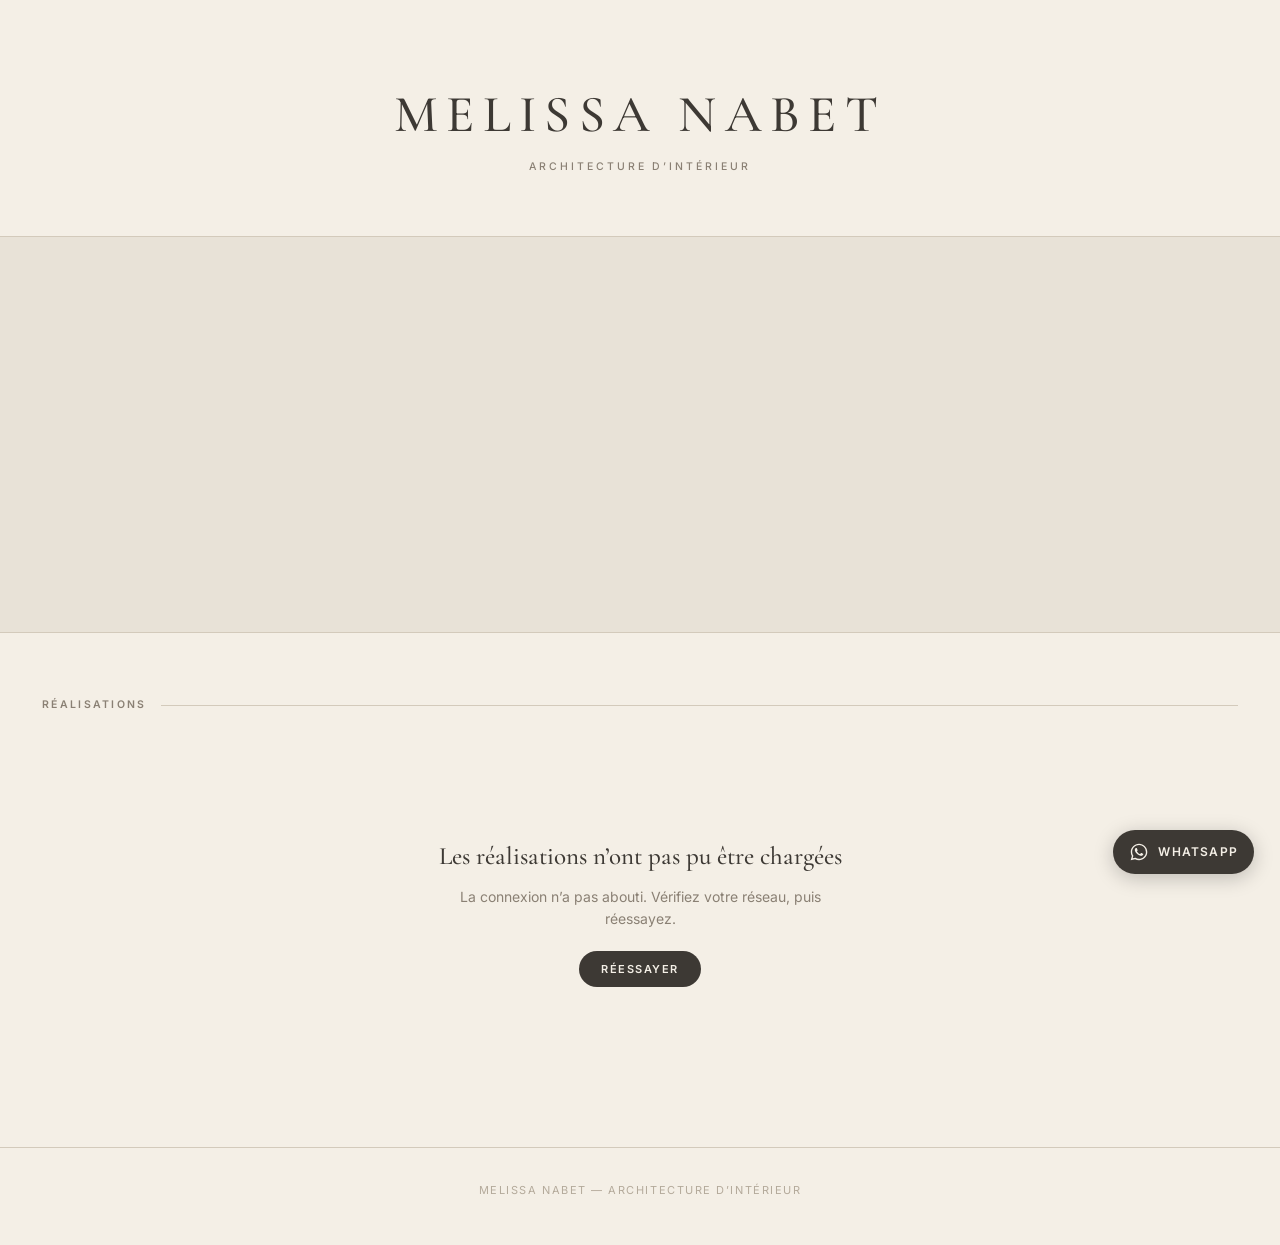
<file: site-vitrine/index.html>
<!DOCTYPE html>
<html lang="fr">
<head>
<meta charset="utf-8">
<meta name="viewport" content="width=device-width, initial-scale=1">
<title>Melissa Nabet — Architecture d'intérieur</title>
<meta name="description" content="Réalisations d'architecture d'intérieur : chantiers livrés, photographiés et présentés projet par projet.">
<link rel="canonical" href="https://rnab26.github.io/melissa-nabet-site/">
<meta property="og:title" content="Melissa Nabet — Architecture d'intérieur">
<meta property="og:description" content="Réalisations d'architecture d'intérieur : chantiers livrés, photographiés et présentés projet par projet.">
<meta property="og:type" content="website">
<meta property="og:site_name" content="Melissa Nabet">
<meta property="og:locale" content="fr_FR">
<meta property="og:url" content="https://rnab26.github.io/melissa-nabet-site/">
<!-- Aperçu quand le lien est partagé (WhatsApp, Instagram, Facebook, LinkedIn).
     Ces robots-là NE LISENT PAS le JavaScript : l'image doit donc être une adresse fixe
     écrite ici en dur. Le CRM y dépose la couverture de la dernière réalisation publiée
     à chaque publication, et l'efface quand plus rien n'est en ligne. Si ce chemin change
     côté CRM (shareImagePath), il faut le changer ici aussi. -->
<meta property="og:image" content="https://njaamykxnvohoesrtpvv.supabase.co/storage/v1/object/public/galerie/797ad2e5-a27a-45c3-a987-d4897d1cadbf/share.jpg">
<meta property="og:image:alt" content="Réalisation d'architecture d'intérieur">
<meta name="twitter:card" content="summary_large_image">
<meta name="theme-color" content="#f4efe6">
<link rel="sitemap" type="application/xml" href="sitemap.xml">
<script type="application/ld+json">
{"@context":"https://schema.org","@type":"WebSite","name":"Melissa Nabet",
 "url":"https://rnab26.github.io/melissa-nabet-site/","inLanguage":"fr",
 "description":"Réalisations d'architecture d'intérieur."}
</script>
<link rel="preconnect" href="https://fonts.googleapis.com">
<link rel="preconnect" href="https://fonts.gstatic.com" crossorigin>
<link rel="stylesheet" href="https://fonts.googleapis.com/css2?family=Cormorant+Garamond:wght@300;400;500;600&family=Inter:wght@400;500;600&family=Jost:wght@300;400;500&display=swap">
<style>
  /* QUATRE HABILLAGES, UN SEUL SITE. Le thème arrive du manifeste, écrit depuis le CRM
     (Réglages → Le site public). Tout ce qui change d'un thème à l'autre est un jeton
     ci-dessous : une couleur, une police, une échelle. Écrire une couleur en dur ailleurs
     dans la feuille, c'est fabriquer un thème qui ne s'applique qu'à moitié.
     `atelier` est le défaut — c'est exactement l'allure d'avant, pour qu'un manifeste
     publié plus tôt ne change pas d'apparence tout seul. */
  :root{
    --ink:#3d3934;
    --stone:#8a8074;
    --stone-light:#b4aa9b;
    --travertine:#e8e2d7;
    --paper:#f4efe6;
    --hair:#d3cabb;
    --oxblood:#9a8574;
    --titre:'Cormorant Garamond',Georgia,serif;
    --texte:'Inter',system-ui,-apple-system,sans-serif;
    --nom-poids:500;
    --nom-taille:22px;
    --nom-espace:0;
    --nom-casse:none;
  }
  /* ÉPURE — blanc pur, aucune couleur, tout repose sur les photos et l'espace. */
  html[data-theme="epure"]{
    --ink:#111111; --stone:#8a8a8a; --stone-light:#b5b5b5;
    --travertine:#eeeeee; --paper:#ffffff; --hair:#e3e3e3; --oxblood:#111111;
    --titre:'Jost',system-ui,sans-serif; --texte:'Jost',system-ui,sans-serif;
    --nom-poids:500; --nom-taille:13px; --nom-espace:.14em; --nom-casse:uppercase;
  }
  /* INDEX — les projets se lisent comme un sommaire, l'image vient en appui. */
  html[data-theme="index"]{
    --ink:#212121; --stone:#8d8d8d; --stone-light:#a8a8a8;
    --travertine:#e8e8e8; --paper:#f4f4f4; --hair:#dcdcdc; --oxblood:#212121;
    --titre:'Cormorant Garamond',Georgia,serif; --texte:'Jost',system-ui,sans-serif;
    --nom-poids:400; --nom-taille:clamp(21px,3.4vw,29px); --nom-espace:.01em; --nom-casse:none;
  }
  /* NUIT — fond très sombre : les intérieurs éclairés ressortent, le texte s'efface. */
  html[data-theme="nuit"]{
    --ink:#e6e2dc; --stone:#948e86; --stone-light:#736d66;
    --travertine:#1d1d1d; --paper:#0f0f0f; --hair:#2a2a2a; --oxblood:#c9b79c;
    --titre:'Jost',system-ui,sans-serif; --texte:'Jost',system-ui,sans-serif;
    --nom-poids:300; --nom-taille:19px; --nom-espace:.06em; --nom-casse:none;
  }
  *{box-sizing:border-box;}
  html{scroll-behavior:smooth;}
  body{
    margin:0;background:var(--paper);color:var(--ink);
    font-family:var(--texte);
    font-size:.9375rem;line-height:1.6;-webkit-font-smoothing:antialiased;
  }
  a{color:inherit;}

  header{
    padding:clamp(38px,9vw,86px) 22px clamp(26px,5vw,44px);
    text-align:center;border-bottom:1px solid var(--hair);
  }
  .name{
    font-family:var(--titre);
    font-weight:500;font-size:clamp(1.8125rem,7vw,3.25rem);
    letter-spacing:.16em;text-transform:uppercase;margin:0;line-height:1.1;
  }
  .accroche{max-width:60ch;margin:12px auto 0;font-family:var(--titre);font-size:clamp(1.0625rem,2.4vw,1.3125rem);line-height:1.5;color:var(--stone);text-align:center;}
  .tagline{
    margin:16px 0 0;font-size:.65625rem;letter-spacing:.28em;text-transform:uppercase;
    color:var(--stone);font-weight:500;
  }

  /* ---- BANDEAU D'ACCUEIL ----
     Une grande image sous le nom du studio, qui fait défiler les projets. Deux photos qui
     se suivent dans un même projet, puis les deux suivantes, projets tirés au hasard.
     Deux couches superposées : on prépare celle qui est cachée, et on ne croise les
     opacités qu'une fois les images CHARGÉES — sinon le fondu révélerait un trou blanc. */
  .bandeau{
    position:relative;width:100%;overflow:hidden;background:var(--travertine);
    height:clamp(210px,44vh,520px);border-bottom:1px solid var(--hair);
    display:block;
  }
  /* Le bouton qui ouvre le projet couvre toute la surface ; les flèches sont ses voisines,
     pas ses enfants — un bouton dans un bouton n'existe pas en HTML, et le lecteur d'écran
     comme le clavier s'y perdent. */
  .bd-ouvrir{
    position:absolute;inset:0;width:100%;height:100%;overflow:hidden;
    display:block;padding:0;border:0;background:none;
    cursor:pointer;font-family:inherit;color:inherit;text-align:left;
  }
  .bd-couche{
    position:absolute;inset:0;display:grid;gap:2px;
    opacity:0;transition:opacity 1.3s ease;
  }
  .bd-couche.on{opacity:1;}
  .bd-couche.duo{grid-template-columns:1fr 1fr;}
  .bd-case{position:relative;overflow:hidden;background:var(--travertine);}
  .bd-case img{
    width:100%;height:100%;object-fit:cover;display:block;
    /* Un lent rapprochement pendant que la photo est à l'écran : le mouvement se sent sans
       se voir. La durée suit le délai réglé (variable posée en JS), pour que le zoom
       finisse quand la photo s'en va, et pas au milieu. */
    transform:scale(1.001);
  }
  .bd-couche.on .bd-case img{transform:scale(1.055);transition:transform var(--bd-duree,7s) linear;}
  /* Le voile ne suit PAS le thème : il est posé sur une photo, pas sur le fond de page.
     C'est la photo qu'il doit rendre lisible, quelle que soit l'allure du site. */
  .bd-voile{
    position:absolute;left:0;right:0;bottom:0;height:38%;pointer-events:none;
    background:linear-gradient(to top,rgba(0,0,0,.46),rgba(0,0,0,0));
  }
  .bd-legende{
    position:absolute;left:clamp(16px,3vw,34px);bottom:clamp(13px,2.6vw,26px);right:clamp(16px,3vw,34px);
    color:#fff;pointer-events:none;
  }
  .bd-nom{
    display:block;font-family:var(--titre);font-size:clamp(1.0625rem,2.6vw,1.6875rem);
    line-height:1.2;margin:0;text-shadow:0 1px 12px rgba(0,0,0,.45);
  }
  .bd-meta{
    display:block;margin-top:5px;font-size:.625rem;letter-spacing:.2em;text-transform:uppercase;
    opacity:.85;text-shadow:0 1px 10px rgba(0,0,0,.5);
  }
  .bd-ouvrir:hover .bd-nom,.bd-ouvrir:focus-visible .bd-nom{text-decoration:underline;text-underline-offset:5px;}
  .bd-ouvrir:focus-visible{outline:2px solid var(--oxblood);outline-offset:-3px;}
  /* ---- Défiler à la main ----
     Les flèches sont discrètes sur ordinateur (elles se révèlent au survol) et TOUJOURS
     visibles au doigt : sans survol, une commande invisible n'existe pas. */
  .bd-fleche{
    position:absolute;top:50%;transform:translateY(-50%);
    width:44px;height:44px;border-radius:50%;border:0;padding:0;
    display:flex;align-items:center;justify-content:center;
    font-family:inherit;font-size:1.625rem;line-height:1;cursor:pointer;
    /* Assez contrastée pour rester lisible sur une photo claire comme sur une photo
       sombre : une flèche pâle sur un mur blanc n'est pas une commande, c'est une tache. */
    background:rgba(0,0,0,.42);color:#fff;
    box-shadow:0 1px 10px rgba(0,0,0,.28);
    opacity:0;transition:opacity .25s ease,background .2s ease;
  }
  .bd-fleche.prec{left:clamp(8px,1.6vw,18px);}
  .bd-fleche.suiv{right:clamp(8px,1.6vw,18px);}
  .bd-fleche:hover{background:rgba(0,0,0,.55);}
  .bandeau:hover .bd-fleche,.bd-fleche:focus-visible{opacity:1;}
  .bd-fleche:focus-visible{outline:2px solid #fff;outline-offset:2px;}
  /* Pas de survol possible : on les montre en permanence, un peu plus discrètes. */
  @media (hover:none){.bd-fleche{opacity:.82;}}
  /* Un projet ouvert : le bandeau appartient à l'accueil, il n'a rien à faire au-dessus
     d'un projet. */
  body.viewing .bandeau{display:none;}
  /* Le bandeau tient dans une seule case quand une seule photo est demandée. */
  .bd-couche.solo{grid-template-columns:1fr;}
  @media (prefers-reduced-motion:reduce){
    .bd-couche{transition:none;}
    .bd-couche.on .bd-case img{transform:none;transition:none;}
  }

  /* ---- LE MENU DU SITE ----
     Collant en haut : sur un portfolio, on descend loin dans les photos, et remonter pour
     changer de section est le geste qu'on ne fait pas. Il défile latéralement sur
     téléphone plutôt que de se replier derrière un ☰ : trois à cinq entrées se lisent
     d'un coup d'œil, un menu replié les cache pour rien. */
  .menu{
    position:sticky;top:0;z-index:40;
    background:var(--paper);border-bottom:1px solid var(--hair);
    /* Matière translucide : on devine les photos qui défilent dessous. Le trait devient un
       filet à peine marqué. Les navigateurs sans color-mix gardent le fond plein. */
    background:color-mix(in srgb,var(--paper) 80%,transparent);
    -webkit-backdrop-filter:saturate(180%) blur(18px);backdrop-filter:saturate(180%) blur(18px);
    border-bottom-color:color-mix(in srgb,var(--hair) 55%,transparent);
  }
  @media (prefers-reduced-transparency:reduce){
    .menu{background:var(--paper);-webkit-backdrop-filter:none;backdrop-filter:none;border-bottom-color:var(--hair);}
  }
  /* Sur téléphone, les entrées débordent et se font défiler du doigt. Un dégradé sur le
     bord dit qu'il y a une suite : sans lui, la dernière entrée coupée ressemble à un
     défaut d'affichage, et personne ne pense à glisser. */
  .menu::after{
    content:"";position:absolute;top:0;right:0;bottom:1px;width:34px;pointer-events:none;
    background:linear-gradient(to right,transparent,var(--paper));
  }
  @media (min-width:760px){.menu::after{display:none;}}
  .menu-in{
    max-width:1240px;margin:0 auto;padding:0 14px;
    display:flex;align-items:stretch;gap:clamp(4px,1.4vw,20px);
    overflow-x:auto;scrollbar-width:none;-webkit-overflow-scrolling:touch;
  }
  .menu-in::-webkit-scrollbar{display:none;}
  .menu-in button{
    flex:0 0 auto;background:none;border:0;padding:14px 6px;cursor:pointer;
    font-family:var(--texte);font-size:.6875rem;letter-spacing:.18em;text-transform:uppercase;
    font-weight:600;color:var(--stone);white-space:nowrap;
    border-bottom:2px solid transparent;transition:color .2s ease,border-color .2s ease;
  }
  .menu-in button:hover{color:var(--ink);}
  .menu-in button[aria-current="true"]{color:var(--ink);border-bottom-color:var(--oxblood);}
  .menu-in button:focus-visible{outline:2px solid var(--oxblood);outline-offset:-4px;}

  main{max-width:1240px;margin:0 auto;padding:clamp(30px,6vw,64px) 22px 90px;}

  .eyebrow{
    display:flex;align-items:center;gap:14px;margin:0 0 26px;
    font-size:.65625rem;letter-spacing:.22em;text-transform:uppercase;color:var(--stone);font-weight:600;
  }
  .eyebrow::after{content:"";flex:1;height:1px;background:var(--hair);}

  .projects{display:grid;grid-template-columns:repeat(auto-fill,minmax(310px,1fr));gap:clamp(18px,3vw,34px);}
  .project{
    border:none;background:none;padding:0;margin:0;text-align:left;cursor:pointer;
    font-family:inherit;color:inherit;display:block;
  }
  .project-img{
    aspect-ratio:4/3;overflow:hidden;background:var(--travertine);
    display:flex;align-items:center;justify-content:center;
  }
  .project-img img{
    width:100%;height:100%;object-fit:cover;display:block;
    transition:transform .6s cubic-bezier(.2,.7,.3,1);
  }
  .project:hover .project-img img,.project:focus-visible .project-img img{transform:scale(1.035);}
  .project-name{
    font-family:var(--titre);font-weight:var(--nom-poids);
    font-size:var(--nom-taille);letter-spacing:var(--nom-espace);text-transform:var(--nom-casse);
    margin:15px 0 0;line-height:1.25;
  }
  .project-meta{font-size:.6875rem;letter-spacing:.14em;text-transform:uppercase;color:var(--stone);margin:6px 0 0;}
  .project:focus-visible{outline:2px solid var(--oxblood);outline-offset:6px;}

  /* INDEX — un sommaire, pas une grille : on lit la liste des chantiers, la vignette n'est
     là que pour situer. Aucune balise en plus, seulement une autre mise en page. */
  html[data-theme="index"] .projects{display:flex;flex-direction:column;gap:0;}
  html[data-theme="index"] .project{
    display:grid;grid-template-columns:58px 1fr;align-items:center;
    column-gap:16px;row-gap:2px;padding:13px 0;border-bottom:1px solid var(--hair);
  }
  html[data-theme="index"] .project:first-child{border-top:1px solid var(--hair);}
  html[data-theme="index"] .project-img{
    grid-row:1 / span 2;aspect-ratio:1/1;width:58px;align-self:center;
  }
  html[data-theme="index"] .project-name{grid-column:2;margin:0;}
  html[data-theme="index"] .project-meta{grid-column:2;margin:0;}
  html[data-theme="index"] .project:hover .project-name{color:var(--stone);}
  /* À partir d'une tablette, la fiche technique se range à droite comme dans un index
     imprimé — sous cette largeur elle passerait à la ligne au milieu d'un mot. */
  @media (min-width:680px){
    html[data-theme="index"] .project{grid-template-columns:64px 1fr auto;}
    html[data-theme="index"] .project-img{grid-row:1;width:64px;}
    html[data-theme="index"] .project-name{grid-column:2;grid-row:1;}
    html[data-theme="index"] .project-meta{grid-column:3;grid-row:1;text-align:right;white-space:nowrap;}
  }
  /* ÉPURE — grille plus dense : on voit plus de chantiers d'un coup. */
  html[data-theme="epure"] .projects{grid-template-columns:repeat(auto-fill,minmax(240px,1fr));gap:clamp(14px,2vw,22px);}
  html[data-theme="epure"] .project-name{margin-top:11px;}

  /* Dans un sommaire, le nom en tête annonce — il n'écrase pas la liste qui suit. Épure et
     Nuit font pareil : c'est le travail qu'on vient voir, pas l'enseigne. */
  html[data-theme="index"] .name,
  html[data-theme="epure"] .name,
  html[data-theme="nuit"] .name{font-size:clamp(1.0625rem,3.2vw,1.4375rem);letter-spacing:.24em;}
  html[data-theme="index"] header,
  html[data-theme="epure"] header,
  html[data-theme="nuit"] header{padding-top:clamp(26px,5vw,52px);padding-bottom:clamp(20px,3.5vw,32px);}

  .state{padding:70px 0;text-align:center;color:var(--stone);}
  .state h2{font-family:var(--titre);font-weight:500;font-size:1.5625rem;color:var(--ink);margin:0 0 10px;}
  .state p{margin:0 auto;max-width:46ch;font-size:.875rem;}
  .state button{
    margin-top:20px;font-family:var(--texte);font-size:.6875rem;letter-spacing:.14em;
    text-transform:uppercase;font-weight:600;color:var(--paper);background:var(--ink);
    border:none;border-radius:999px;padding:11px 22px;cursor:pointer;
  }
  .state button:hover{background:var(--oxblood);}

  /* CHARGEMENT — le manifeste met un instant à arriver, et sur un téléphone en 4G cet
     instant se compte en secondes. Sans rien à l'écran pendant ce temps, la page a l'air
     vide et cassée. Ces cartes grises tiennent la place exacte des vraies, sont dans le
     HTML servi (donc peintes avant même que le script tourne) et disparaissent au premier
     rendu réel. Elles n'annoncent aucun nombre de projets : trois cases neutres. */
  .squelette{cursor:default;pointer-events:none;}
  .squelette .project-img{background:var(--travertine);}
  .sq-l{height:13px;margin-top:17px;background:var(--travertine);}
  .sq-l.court{width:42%;height:10px;margin-top:9px;}
  .squelette .project-img,.squelette .sq-l{animation:respire 1.5s ease-in-out infinite;}
  @keyframes respire{0%,100%{opacity:1;}50%{opacity:.45;}}
  @media (prefers-reduced-motion:reduce){
    .squelette .project-img,.squelette .sq-l{animation:none;}
  }

  /* --- Vue projet --- */
  .detail{display:none;}
  /* Un projet ouvert : la liste, son titre et ses filtres n'ont plus rien à y faire —
     ils appartiennent à l'index. `hidden` seul ne suffit pas pour les filtres, qui sont
     affichés en `flex` dès qu'il y a plusieurs catégories. */
  body.viewing .projects,body.viewing .index-head,body.viewing .filtres{display:none;}
  /* Un projet ouvert masque TOUTES les listes, la personnelle comprise : on est dans un
     projet, pas dans un sommaire. */
  body.viewing .perso{display:none!important;}
  .perso{margin-top:clamp(46px,8vw,86px);}
  /* Deux fois le même mot à trois centimètres d'écart : le menu l'annonce, la liste le
     répète. On garde celui qui sert à naviguer. Les autres sections gardent leur titre —
     on y arrive en défilant, il fait repère. */
  body.avec-menu .index-head{display:none;}
  body.viewing .detail{display:block;}
  .back{
    background:none;border:none;padding:0 0 24px;cursor:pointer;font-family:inherit;
    font-size:.6875rem;letter-spacing:.16em;text-transform:uppercase;color:var(--stone);font-weight:600;
  }
  .back:hover{color:var(--oxblood);}
  .detail h2{
    font-family:var(--titre);font-weight:500;
    font-size:clamp(1.75rem,5vw,2.5rem);margin:0;line-height:1.15;letter-spacing:-.01em;
  }
  /* Filtres : n'apparaissent que s'il y a vraiment plusieurs catégories à distinguer.
     Un filtre à un seul bouton n'est pas un filtre, c'est un décor. */
  .filtres{display:flex;flex-wrap:wrap;gap:8px;margin:0 0 26px;}
  .filtres button{
    font-family:var(--texte);font-size:.6875rem;letter-spacing:.1em;
    text-transform:uppercase;font-weight:600;color:var(--stone);
    background:transparent;border:1px solid var(--hair);border-radius:999px;
    padding:8px 15px;cursor:pointer;transition:color .2s,border-color .2s,background .2s;
  }
  .filtres button:hover{color:var(--ink);border-color:var(--stone-light);}
  .filtres button[aria-pressed="true"]{background:var(--ink);border-color:var(--ink);color:var(--paper);}
  .detail .project-meta{margin:8px 0 14px;}
  /* Texte de présentation écrit depuis le CRM. Absent, la ligne disparaît entièrement. */
  .detail-text{max-width:62ch;margin:0 0 34px;font-size:.9375rem;line-height:1.75;color:var(--ink);}
  /* Les photos verticales occupaient toute la largeur : sur un écran d'ordinateur, une
     porte-fenêtre en portrait faisait deux mètres de haut et cassait la lecture. Elles se
     mettent maintenant par deux, les horizontales gardent la pleine largeur. C'est la mise
     en page de n'importe quel portfolio de photographe. */
  .shots{display:grid;grid-template-columns:repeat(2,1fr);gap:clamp(14px,2.5vw,26px);align-items:start;}
  .shot{width:100%;background:var(--travertine);cursor:zoom-in;display:block;border:none;padding:0;
    grid-column:span 2;}
  .shot.portrait{grid-column:span 1;}
  @media (max-width:700px){
    .shots{grid-template-columns:1fr;}
    .shot,.shot.portrait{grid-column:span 1;}
  }
  /* Les images apparaissent en fondu au lieu de « sauter » d'un coup. Le fond de la case
     tient la place avant : rien ne bouge. */
  .shot img{width:100%;height:auto;display:block;opacity:0;transition:opacity .45s ease;}
  .shot img.chargee{opacity:1;}
  .videos{display:grid;gap:clamp(14px,2.5vw,26px);margin-top:clamp(14px,2.5vw,26px);}
  .videos video{width:100%;display:block;background:#000;}
  /* Légende écrite depuis le CRM. Absente, rien ne s'affiche : une photo sans légende ne
     doit pas laisser un blanc sous elle. */
  .shot-cap{display:block;padding:9px 2px 0;text-align:left;font-size:.8125rem;line-height:1.55;
    color:var(--stone);font-style:italic;}

  /* --- Plein écran --- */
  .lightbox{
    position:fixed;inset:0;z-index:50;
    display:none;align-items:center;justify-content:center;padding:18px;
    /* Le navigateur garde le zoom à deux doigts ; le glissement à un doigt est à nous. */
    touch-action:pinch-zoom;
  }
  .lightbox.open{display:flex;}
  .lb-fond{position:absolute;inset:0;background:rgba(30,28,25,.96);}
  .lb-piste{position:absolute;inset:0;}
  .lb-case{position:absolute;inset:0;padding:18px;display:flex;align-items:center;justify-content:center;}
  .lb-case.prec{transform:translateX(calc(-100% - 24px));}
  .lb-case.suiv{transform:translateX(calc(100% + 24px));}
  [dir="rtl"] .lb-case.prec{transform:translateX(calc(100% + 24px));}
  [dir="rtl"] .lb-case.suiv{transform:translateX(calc(-100% - 24px));}
  .lightbox img{max-width:100%;max-height:calc(100% - 54px);object-fit:contain;}
  /* La photo qui retourne à sa vignette après la fermeture : un calque qui ne gêne rien. */
  .lb-fantome{position:fixed;inset:0;z-index:55;pointer-events:none;}
  .lb-fantome img{position:fixed;max-width:none;max-height:none;object-fit:contain;transform-origin:center;}
  html.lb-ouvert,html.lb-ouvert body{overflow:hidden;}
  /* Rang de la photo : sur un téléphone, on ne sait plus où on en est dans une série
     de vingt sans ce repère. */
  .lb-rang{position:absolute;top:22px;left:50%;transform:translateX(-50%);margin:0;
    font-size:.6875rem;letter-spacing:.14em;color:var(--stone-light);}
  .lb-cap{position:absolute;left:50%;bottom:16px;transform:translateX(-50%);
    max-width:min(720px,86vw);margin:0;text-align:center;font-style:italic;
    font-size:.84375rem;line-height:1.5;color:var(--paper);}
  .lightbox button{
    position:absolute;background:rgba(255,255,255,.1);border:1px solid rgba(255,255,255,.28);
    color:var(--paper);width:46px;height:46px;border-radius:50%;cursor:pointer;font-size:1.125rem;line-height:1;
  }
  .lb-close{top:16px;right:16px;}
  .lb-prev{left:14px;top:50%;transform:translateY(-50%);}
  .lb-next{right:14px;top:50%;transform:translateY(-50%);}
  .lightbox button:hover{background:rgba(255,255,255,.2);}

  /* À propos et contact : écrits depuis le CRM. Rien de rempli, rien d'affiché — pas de
     titre orphelin ni de bloc vide en bas de page. */
  .apropos{border-top:1px solid var(--hair);margin-top:clamp(40px,7vw,80px);padding-top:clamp(26px,4vw,40px);}
  .apropos-txt{max-width:74ch;margin:12px 0 0;font-size:.9375rem;line-height:1.75;}
  /* L'alignement vaut pour tout le bloc. Centré, le paragraphe est AUSSI recentré dans la
     page : sans `margin-inline:auto` il resterait collé à gauche, avec juste ses lignes
     centrées à l'intérieur — c'est exactement ce qui donnait l'impression qu'il « ne prend
     pas toute la place ». */
  .apropos[data-align="centre"] .apropos-txt{margin-inline:auto;text-align:center;}
  .apropos[data-align="droite"] .apropos-txt{margin-inline-start:auto;text-align:right;}
  .apropos[data-align="centre"] .eyebrow{text-align:center;}
  .apropos[data-align="droite"] .eyebrow{text-align:right;}
  /* Les cartes de présentation (services, prestations…) : leur ORDRE dans le CRM décide
     leur place ici — la même liste que sur une file, pas des coordonnées libres. `flex-wrap`
     les réaligne tout seul quand on en ajoute, en retire, ou change l'ordre. */
  .apropos-cartes{display:grid;grid-template-columns:repeat(var(--cartes-par,2),1fr);gap:clamp(18px,2.6vw,30px) clamp(24px,3vw,40px);margin-top:clamp(24px,3.6vw,36px);}
  .apropos-carte{padding-top:clamp(14px,1.8vw,20px);border-top:1px solid var(--hair);}
  .apropos-cartes[data-align="centre"] .apropos-carte{text-align:center;}
  .apropos-cartes[data-align="droite"] .apropos-carte{text-align:right;}
  /* Une carte peut occuper deux colonnes — c'est ce qui permet d'écrire un vrai paragraphe
     dans la place laissée libre, au lieu d'un texte tassé dans une colonne étroite. */
  .apropos-cartes > [data-large="2"]{grid-column:span 2;}
  /* Un espace vide : une case de la grille qui ne montre rien. Pas de trait de séparation —
     un trait au-dessus du vide se lit comme une carte ratée. */
  .apropos-vide{border:0;padding:0;}
  .apropos-carte-titre{font-family:var(--titre);font-weight:500;font-size:1rem;margin:0 0 7px;line-height:1.35;color:var(--ink);}
  .apropos-cartes[data-gras="1"] .apropos-carte-titre{font-weight:700;}
  .apropos-carte-texte{font-family:var(--texte);font-size:.875rem;line-height:1.65;color:var(--stone);margin:0;white-space:pre-line;}
  /* Une seule colonne sur téléphone : les espaces vides n'y ouvrent plus rien, ils
     n'ajouteraient qu'un trou à faire défiler, et « deux colonnes » n'a plus de sens. */
  @media (max-width:640px){
    .apropos-cartes{grid-template-columns:1fr;}
    .apropos-cartes > [data-large="2"]{grid-column:auto;}
    .apropos-vide{display:none;}
  }
  /* Un portfolio se parcourt de projet en projet : sans ce lien, il faut remonter tout en
     haut et revenir à la liste. */
  /* Un projet qui plaît doit pouvoir se transformer en prise de contact, sans quitter la
     page. Rien ne s'affiche tant qu'aucune coordonnée n'a été renseignée depuis le CRM. */
  .projet-contact{
    margin:clamp(26px,4vw,40px) 0 0;padding:18px 0 0;border-top:1px solid var(--hair);
    font-size:.875rem;color:var(--stone);
  }
  .projet-contact a{color:var(--ink);border-bottom:1px solid var(--hair);text-decoration:none;padding-bottom:2px;}
  .projet-contact a:hover{border-color:var(--ink);}
  .suivant{
    display:flex;flex-direction:column;gap:6px;width:100%;text-align:left;cursor:pointer;
    background:none;border:none;border-top:1px solid var(--hair);
    margin-top:clamp(30px,5vw,54px);padding:clamp(22px,3.5vw,34px) 0 0;font-family:inherit;color:inherit;
  }
  .suivant-nom{
    font-family:var(--titre);font-weight:500;
    font-size:clamp(1.375rem,3.4vw,1.875rem);line-height:1.2;color:var(--ink);
  }
  .suivant:hover .suivant-nom,.suivant:focus-visible .suivant-nom{color:var(--oxblood);}
  .liens{display:flex;flex-wrap:wrap;gap:10px 26px;margin-top:22px;}
  .liens a{
    color:var(--ink);text-decoration:none;font-size:.8125rem;letter-spacing:.02em;
    border-bottom:1px solid var(--hair);padding-bottom:3px;transition:border-color .2s;
  }
  .liens a:hover{border-color:var(--ink);}
  body.viewing .apropos{display:none;}
  footer{
    border-top:1px solid var(--hair);padding:34px 22px 46px;text-align:center;
    font-size:.6875rem;letter-spacing:.14em;text-transform:uppercase;color:var(--stone-light);
  }

  /* MOUVEMENT. La classe n'est posée QUE si un observateur existe et va la retirer : sans
     ça, un lien partagé s'ouvrirait sur une page blanche chez qui n'a pas le script. */
  /* --- Langues --- */
  .langs{display:flex;gap:0;align-items:baseline;justify-content:center;margin:16px 0 0;}
  .langs button{
    background:none;border:none;padding:4px 10px;cursor:pointer;font-family:inherit;
    font-size:.65625rem;letter-spacing:.16em;text-transform:uppercase;color:var(--stone-light);
    transition:color .3s;
  }
  .langs button+button{border-inline-start:1px solid var(--hair);}
  .langs button:hover{color:var(--ink);}
  .langs button[aria-current="true"]{color:var(--ink);}

  /* --- À LA VENTE ---------------------------------------------------------------------
     Une grille différente de celle des réalisations, et c'est voulu : un chantier terminé se
     regarde, un produit s'achète. La carte porte donc son prix, sa disponibilité et le
     bouton pour écrire — pas seulement une belle image. */
  .boutique{padding:clamp(30px,6vw,56px) 0 0;border-top:1px solid var(--hair);margin-top:clamp(34px,6vw,64px);}
  .produits{display:grid;grid-template-columns:repeat(auto-fill,minmax(min(240px,100%),1fr));gap:clamp(16px,2.6vw,26px);}
  .produit{display:flex;flex-direction:column;border:1px solid var(--hair);background:var(--paper);}
  .produit-img{aspect-ratio:1/1;overflow:hidden;background:var(--travertine);}
  .produit-img img{width:100%;height:100%;object-fit:cover;display:block;
    transition:transform .6s cubic-bezier(.2,.7,.3,1);}
  .produit:hover .produit-img img{transform:scale(1.03);}
  .produit-corps{padding:12px 13px 14px;display:flex;flex-direction:column;gap:5px;flex:1;}
  .produit-nom{font-family:var(--titre);font-weight:500;font-size:1.0625rem;line-height:1.25;margin:0;color:var(--ink);}
  .produit-matiere{font-size:.75rem;color:var(--stone);margin:0;}
  .produit-prix{font-size:.875rem;color:var(--ink);margin:2px 0 0;font-weight:500;}
  .produit-prix.demande{color:var(--stone);font-weight:400;font-style:italic;}
  .produit-dispo{font-size:.625rem;letter-spacing:.16em;text-transform:uppercase;margin:0;color:var(--stone-light);}
  .produit-dispo.rupture{color:#a4645a;}
  .produit-desc{font-size:.8125rem;line-height:1.6;color:var(--stone);margin:4px 0 0;white-space:pre-line;}
  /* Le seul canal de vente aujourd'hui : écrire sur WhatsApp, le nom du produit déjà dans
     le message. Pas de panier, pas de compte — ça n'a pas été demandé. */
  .produit-wa{margin-top:auto;display:inline-flex;align-items:center;justify-content:center;gap:7px;
    padding:10px 12px;border:1px solid var(--ink);color:var(--ink);background:none;cursor:pointer;
    font-family:var(--texte);font-size:.6875rem;letter-spacing:.14em;text-transform:uppercase;
    text-decoration:none;transition:background .25s,color .25s;}
  .produit-wa:hover{background:var(--ink);color:var(--paper);}

  /* --- Journal --- */
  .journal{padding:clamp(30px,6vw,56px) 0 0;border-top:1px solid var(--hair);margin-top:clamp(34px,6vw,64px);}
  .entrees{display:flex;flex-direction:column;gap:clamp(22px,3.4vw,34px);max-width:64ch;}
  .entree+.entree{border-top:1px solid var(--hair);padding-top:clamp(16px,2.4vw,24px);}
  .entree-date{font-size:.625rem;letter-spacing:.2em;text-transform:uppercase;color:var(--stone-light);margin:0 0 6px;}
  .entree-titre{font-family:var(--titre);font-weight:500;font-size:clamp(1.125rem,2.2vw,1.375rem);margin:0 0 8px;line-height:1.3;color:var(--ink);}
  .entree-texte{font-family:var(--texte);font-size:.96875rem;line-height:1.7;color:var(--stone);margin:0;white-space:pre-line;}

  /* Hébreu : la page entière se lit de droite à gauche. Les positions écrites en
     `left`/`right` doivent suivre, sinon les flèches du plein écran restent à l'envers. */
  [dir="rtl"] .lb-close{right:auto;left:16px;}
  [dir="rtl"] .lb-prev{left:auto;right:14px;}
  [dir="rtl"] .lb-next{right:auto;left:14px;}

  .fondu{opacity:0;transform:translateY(9px);}
  .fondu.vu{opacity:1;transform:none;transition:opacity .7s ease,transform .7s cubic-bezier(.2,.7,.3,1);}

  /* ---- ÉCRIRE, DE N'IMPORTE OÙ ----
     Sobre plutôt que vert fluo : sur un portfolio d'architecture d'intérieur, le vert de
     WhatsApp jure avec tout. Le glyphe suffit à le rendre reconnaissable, et il reste
     lisible dans les quatre habillages parce qu'il ne dépend que des jetons du thème.
     Il se pose au-dessus du contenu SANS le masquer : le bas de page réserve sa place. */
  .wa{
    position:fixed;right:clamp(14px,2.6vw,26px);bottom:clamp(14px,2.6vw,26px);z-index:60;
    display:inline-flex;align-items:center;gap:9px;
    padding:12px 16px;border-radius:999px;text-decoration:none;
    background:var(--ink);color:var(--paper);
    box-shadow:0 4px 20px rgba(0,0,0,.22);
    font-family:var(--texte);font-size:.75rem;letter-spacing:.1em;text-transform:uppercase;font-weight:600;
    transition:transform .18s ease,box-shadow .18s ease,opacity .2s ease,visibility .2s;
  }
  html.lb-ouvert .wa{opacity:0;visibility:hidden;}
  .wa:hover,.wa:focus-visible{transform:translateY(-2px);box-shadow:0 7px 26px rgba(0,0,0,.3);}
  .wa:focus-visible{outline:2px solid var(--oxblood);outline-offset:3px;}
  .wa svg{width:20px;height:20px;fill:currentColor;flex:0 0 auto;}
  /* Sur téléphone, le mot prend la place d'une photo : le glyphe seul suffit, tout le monde
     le reconnaît. */
  @media (max-width:640px){
    .wa{padding:0;width:52px;height:52px;justify-content:center;}
    .wa .wa-txt{display:none;}
  }
  /* Le bouton flotte au-dessus du bas de page : sans cette réserve, il couvrirait la
     dernière ligne de contact — exactement là où l'on va pour écrire. */
  body.avec-wa footer{padding-bottom:86px;}
  /* ---- RÉPONDRE DÈS L'APPUI ----
     Un bouton qui ne réagit qu'au survol de la souris est mort sous le doigt. La propriété
     `scale` s'ajoute aux déplacements déjà posés (flèches centrées, bouton flottant) sans
     les écraser. */
  .project:active,.shot:active,.produit:active,.suivant:active{scale:.985;}
  .menu-in button:active,.filtres button:active,.langs button:active,.back:active,.state button:active,
  .lightbox button:active,.bd-fleche:active,.produit-wa:active,.wa:active{scale:.94;}
  /* Sur un écran tactile, le « survol » reste collé après le toucher : le zoom lent des
     vignettes et le soulèvement du bouton sont réservés à la souris. */
  @media (hover:none){
    .project:hover .project-img img,.produit:hover .produit-img img{transform:none;}
    .wa:hover{transform:none;box-shadow:0 4px 20px rgba(0,0,0,.22);}
  }
  .bandeau{touch-action:pan-y;}
  @media (prefers-reduced-motion:reduce){*{transition:none!important;scroll-behavior:auto;}
    .fondu{opacity:1!important;transform:none!important;}}
</style>
</head>
<body>

<header>
  <h1 class="name" id="site-name">Melissa Nabet</h1>
  <p class="tagline" id="site-tagline" dir="auto">Architecture d’intérieur</p>
  <p class="accroche" id="site-accroche" dir="auto" hidden></p>
  <div class="langs" id="langs" hidden role="group" aria-label="Langue"></div>
</header>

<nav class="menu" id="menu" hidden aria-label="Sections du site"><div class="menu-in" id="menu-in"></div></nav>

<section class="bandeau" id="bandeau" hidden aria-label="Réalisations en images">
  <button class="bd-ouvrir" id="bd-ouvrir" type="button">
    <span class="bd-couche" id="bd-0"></span>
    <span class="bd-couche" id="bd-1"></span>
    <span class="bd-voile" id="bd-voile" hidden></span>
    <span class="bd-legende" id="bd-legende" hidden>
      <span class="bd-nom" id="bd-nom" dir="auto"></span>
      <span class="bd-meta" id="bd-meta" dir="auto"></span>
    </span>
  </button>
  <button class="bd-fleche prec" id="bd-prec" type="button" hidden aria-label="Photo précédente">‹</button>
  <button class="bd-fleche suiv" id="bd-suiv" type="button" hidden aria-label="Photo suivante">›</button>
</section>

<main>
  <p class="eyebrow index-head" id="t-realisations">Réalisations</p>
  <nav class="filtres" id="filtres" hidden aria-label="Filtrer les réalisations"></nav>
  <div class="projects" id="projects" aria-busy="true">
    <div class="project squelette" aria-hidden="true"><div class="project-img"></div><div class="sq-l"></div><div class="sq-l court"></div></div>
    <div class="project squelette" aria-hidden="true"><div class="project-img"></div><div class="sq-l"></div><div class="sq-l court"></div></div>
    <div class="project squelette" aria-hidden="true"><div class="project-img"></div><div class="sq-l"></div><div class="sq-l court"></div></div>
  </div>
  <div class="state" id="state" hidden></div>

  <section class="detail" id="detail">
    <button class="back" id="back">← Toutes les réalisations</button>

    <h2 id="d-title" dir="auto"></h2>
    <p class="project-meta" id="d-meta" dir="auto"></p>
    <p class="detail-text" id="d-text" hidden dir="auto"></p>
    <div class="shots" id="d-shots"></div>
    <div class="videos" id="d-videos" hidden></div>
    <p class="projet-contact" id="projet-contact" hidden></p>
    <button class="suivant" id="suivant" hidden>
      <span class="eyebrow" id="t-suivant">Projet suivant</span>
      <span class="suivant-nom" id="suivant-nom" dir="auto"></span>
    </button>
  </section>
  <section class="perso" id="personnelles" hidden>
    <p class="eyebrow" id="t-personnelles">Réalisations personnelles</p>
    <div class="projects" id="projects-perso"></div>
  </section>
  <section class="boutique" id="boutique" hidden>
    <p class="eyebrow" id="t-boutique">À la vente</p>
    <nav class="filtres" id="filtres-prod" hidden aria-label="Filtrer les produits"></nav>
    <div class="produits" id="produits"></div>
  </section>
  <section class="journal" id="journal" hidden>
    <p class="eyebrow" id="t-journal">Journal</p>
    <div class="entrees" id="journal-list"></div>
  </section>
  <section class="apropos" id="apropos" hidden>
    <p class="eyebrow" id="t-apropos">À propos</p>
    <p class="apropos-txt" id="apropos-txt" hidden dir="auto"></p>
    <div class="apropos-cartes" id="apropos-cartes"></div>
    <div class="liens" id="contact"></div>
  </section>
</main>

<footer id="footer">Melissa Nabet — Architecture d’intérieur</footer>
<p id="auto-note" hidden style="text-align:center;font-size:11px;color:var(--stone-light);margin:-26px 0 30px;padding:0 22px;" dir="auto"></p>

<!-- Un bouton pour écrire, présent partout. Il n'apparaît que si un numéro est publié :
     un bouton de contact sans destinataire est pire que pas de bouton. -->
<a class="wa" id="wa" href="#" target="_blank" rel="noopener" hidden>
  <svg viewBox="0 0 24 24" aria-hidden="true" focusable="false">
    <path d="M12.04 2C6.58 2 2.13 6.45 2.13 11.91c0 1.75.46 3.45 1.32 4.95L2 22l5.25-1.38a9.9 9.9 0 0 0 4.79 1.22h.01c5.46 0 9.91-4.45 9.91-9.91C21.96 6.45 17.5 2 12.04 2Zm0 18.15h-.01a8.2 8.2 0 0 1-4.19-1.15l-.3-.18-3.12.82.83-3.04-.2-.31a8.22 8.22 0 0 1-1.26-4.38c0-4.54 3.7-8.23 8.25-8.23 2.2 0 4.27.86 5.83 2.42a8.19 8.19 0 0 1 2.41 5.82c0 4.54-3.7 8.23-8.24 8.23Zm4.52-6.16c-.25-.12-1.47-.72-1.69-.81-.23-.08-.39-.12-.56.13-.16.24-.64.8-.78.97-.15.16-.29.18-.54.06-.25-.12-1.05-.39-1.99-1.23-.74-.66-1.23-1.47-1.38-1.72-.14-.25-.01-.38.11-.5.11-.11.25-.29.37-.44.13-.15.17-.25.25-.42.08-.17.04-.31-.02-.44-.06-.12-.56-1.34-.76-1.84-.2-.48-.4-.42-.56-.43l-.47-.01c-.17 0-.44.06-.67.31-.23.25-.87.85-.87 2.07 0 1.22.89 2.4 1.02 2.56.12.17 1.76 2.67 4.25 3.75.59.26 1.06.41 1.42.52.6.19 1.14.16 1.57.1.48-.07 1.47-.6 1.68-1.18.21-.58.21-1.08.15-1.18-.06-.11-.23-.17-.48-.29Z"/>
  </svg>
  <span class="wa-txt" id="wa-txt">WhatsApp</span>
</a>

<div class="lightbox" id="lightbox" role="dialog" aria-modal="true" aria-label="Photo en plein écran">
  <div class="lb-fond" id="lb-fond"></div>
  <div class="lb-piste" id="lb-piste">
    <div class="lb-case prec"><img id="lb-img-prec" alt="" aria-hidden="true"></div>
    <div class="lb-case"><img id="lb-img" alt=""></div>
    <div class="lb-case suiv"><img id="lb-img-suiv" alt="" aria-hidden="true"></div>
  </div>
  <p class="lb-cap" id="lb-cap" hidden dir="auto"></p>
  <p class="lb-rang" id="lb-rang" aria-live="polite"></p>
  <button class="lb-close" id="lb-close" aria-label="Fermer">✕</button>
  <button class="lb-prev" id="lb-prev" aria-label="Photo précédente">‹</button>
  <button class="lb-next" id="lb-next" aria-label="Photo suivante">›</button>
</div>

<script>
/* Le site ne porte AUCUNE clé d'accès. Il lit un fichier public et des images publiques,
   déposés par le CRM au moment de la publication. Il ne peut, par construction, atteindre
   aucune donnée de l'application de gestion. */
var STORAGE = 'https://njaamykxnvohoesrtpvv.supabase.co/storage/v1/object/public/galerie/';
var OWNER = '797ad2e5-a27a-45c3-a987-d4897d1cadbf';

var el = function (id) { return document.getElementById(id); };
var projects = [], current = null, lbIndex = 0, filtre = '';

/* ---- Les trois langues ---------------------------------------------------------------
   Deux natures de texte, à ne jamais confondre :
   - les mots d'APPAREIL (navigation, états, boutons) sont traduits ici, une fois pour
     toutes : ce ne sont pas les mots de Melissa ;
   - ses TEXTES à elle (sous-titre, à propos, journal, noms de projets) viennent du CRM,
     langue par langue. Quand une traduction manque, le site la demande en direct à un
     service gratuit (voir « Traduction automatique en direct » plus bas) et le dit au
     visiteur ; si le service ne répond pas, c'est le français d'origine qui s'affiche.
   Le sélecteur n'apparaît que si le manifeste annonce plus d'une langue. */
var LANGUES = [
  { code: 'fr', label: 'FR', dir: 'ltr' },
  { code: 'en', label: 'EN', dir: 'ltr' },
  { code: 'he', label: 'עב', dir: 'rtl' }
];
var MOTS = {
  fr: { realisations:'Réalisations', personnelles:'Réalisations personnelles', apropos:'À propos', journal:'Journal', whatsappCourt:'Écrire',
        retour:'← Toutes les réalisations', suivant:'Projet suivant', tout:'Tout',
        photos:'photos', agrandir:'Agrandir la photo', photo:'photo',
        boutique:'À la vente', surDemande:'Prix sur demande', ecrireWa:'Écrire sur WhatsApp',
        dispoOui:'Disponible', dispoCommande:'Sur commande', dispoRupture:'Épuisé',
        messageWa:'Bonjour, je suis intéressé(e) par : ',
        vide:'Bientôt en ligne', videTxt:'Les premières réalisations seront publiées ici prochainement.',
        panne:'Les réalisations n’ont pas pu être chargées',
        panneTxt:'La connexion n’a pas abouti. Vérifiez votre réseau, puis réessayez.',
        m2:'m²',
        reessayer:'Réessayer', genre:'Un projet de ce genre ? ',
        ecrire:'écrivez-moi', whatsapp:'écrivez-moi sur WhatsApp',
        aLangue:'Langue', aMenu:'Sections du site', aBandeau:'Réalisations en images',
        aPrec:'Photo précédente', aSuiv:'Photo suivante', aFiltre:'Filtrer les réalisations',
        aFiltreProd:'Filtrer les produits', aPlein:'Photo en plein écran', aFermer:'Fermer',
        titreSite:'Architecture d’intérieur',
        seoDesc:'Réalisations d’architecture d’intérieur : chantiers livrés, photographiés et présentés projet par projet.',
        ogAlt:'Réalisation d’architecture d’intérieur', ogLocale:'fr_FR' },
  en: { autoNote:'Some texts are translated automatically.', realisations:'Works', personnelles:'Personal work', apropos:'About', journal:'Journal', whatsappCourt:'Message',
        retour:'← All works', suivant:'Next project', tout:'All',
        photos:'photographs', agrandir:'Enlarge photograph', photo:'photograph',
        boutique:'For sale', surDemande:'Price on request', ecrireWa:'Message on WhatsApp',
        dispoOui:'In stock', dispoCommande:'To order', dispoRupture:'Sold out',
        messageWa:'Hello, I am interested in: ',
        vide:'Coming soon', videTxt:'The first projects will be published here shortly.',
        panne:'The projects could not be loaded',
        panneTxt:'The connection failed. Check your network, then try again.',
        m2:'m²',
        reessayer:'Try again', genre:'A project like this one? ',
        ecrire:'write to me', whatsapp:'message me on WhatsApp',
        aLangue:'Language', aMenu:'Site sections', aBandeau:'Projects in pictures',
        aPrec:'Previous photograph', aSuiv:'Next photograph', aFiltre:'Filter the projects',
        aFiltreProd:'Filter the products', aPlein:'Full-screen photograph', aFermer:'Close',
        titreSite:'Interior architecture',
        seoDesc:'Interior architecture projects: completed sites, photographed and presented project by project.',
        ogAlt:'Interior architecture project', ogLocale:'en_US' },
  he: { autoNote:'חלק מהטקסטים מתורגמים אוטומטית.', realisations:'עבודות', personnelles:'עבודות אישיות', apropos:'אודות', journal:'יומן', whatsappCourt:'כתבו',
        retour:'→ כל העבודות', suivant:'הפרויקט הבא', tout:'הכול',
        photos:'תמונות', agrandir:'הגדלת התמונה', photo:'תמונה',
        boutique:'למכירה', surDemande:'מחיר לפי בקשה', ecrireWa:'שלחו הודעה בוואטסאפ',
        dispoOui:'במלאי', dispoCommande:'בהזמנה', dispoRupture:'אזל',
        messageWa:'שלום, אני מתעניין/ת ב: ',
        vide:'בקרוב', videTxt:'העבודות הראשונות יפורסמו כאן בקרוב.',
        panne:'לא ניתן היה לטעון את העבודות',
        panneTxt:'החיבור נכשל. בדקו את הרשת ונסו שוב.',
        m2:'מ″ר',
        reessayer:'נסו שוב', genre:'רוצים פרויקט כזה? ',
        ecrire:'כתבו לי', whatsapp:'כתבו לי בוואטסאפ',
        aLangue:'שפה', aMenu:'חלקי האתר', aBandeau:'עבודות בתמונות',
        aPrec:'התמונה הקודמת', aSuiv:'התמונה הבאה', aFiltre:'סינון העבודות',
        aFiltreProd:'סינון המוצרים', aPlein:'תמונה במסך מלא', aFermer:'סגירה',
        titreSite:'אדריכלות פנים',
        seoDesc:'עבודות אדריכלות פנים: פרויקטים שהושלמו, מצולמים ומוצגים פרויקט אחר פרויקט.',
        ogAlt:'פרויקט אדריכלות פנים', ogLocale:'he_IL' }
};
/* Légende d'une photo : sa traduction si Melissa l'a écrite, sinon la légende d'origine. */
function legende(ph) {
  var tr = ((ph.i18n || {})[langue]) || {};
  return (tr.caption || '').trim() || auto((ph.caption || '').trim());
}
/* Les libellés d'accessibilité et l'en-tête de la page (titre de l'onglet, description,
   aperçu de partage) suivent la langue, comme le reste. Les robots qui ne lisent pas le
   JavaScript voient le français écrit dans le HTML : c'est voulu, c'est la langue par
   défaut du site. */
var ARIA = { langs:'aLangue', menu:'aMenu', bandeau:'aBandeau', 'bd-prec':'aPrec', 'bd-suiv':'aSuiv',
  filtres:'aFiltre', 'filtres-prod':'aFiltreProd', lightbox:'aPlein', 'lb-close':'aFermer',
  'lb-prev':'aPrec', 'lb-next':'aSuiv' };
/* Titre et description d'origine, ceux écrits dans le HTML : en français, on les rend tels
   quels (un robot et un visiteur français voient exactement la même chose). */
var TITRE_HTML = document.title;
var DESC_HTML = (document.querySelector('meta[name="description"]') || {}).content || '';
function metaContenu(sel, v) { var n = document.querySelector(sel); if (n) n.content = v; }
function majLangueEnTete() {
  Object.keys(ARIA).forEach(function (id) { var n = el(id); if (n) n.setAttribute('aria-label', mot(ARIA[id])); });
  if (langue === 'fr') { TITRE_SITE = TITRE_HTML; DESC_SITE = DESC_HTML; }
  else {
    var nom = (infosSite && infosSite.title) || 'Melissa Nabet';
    TITRE_SITE = nom + ' — ' + ((infosSite && texteSite('subtitle')) || mot('titreSite'));
    DESC_SITE = mot('seoDesc');
  }
  /* Sans toucher à l'adresse canonique ni à l'image : seul un projet ouvert les change. */
  if (!current) {
    document.title = TITRE_SITE;
    metaContenu('meta[name="description"]', DESC_SITE);
    metaContenu('meta[property="og:title"]', TITRE_SITE);
    metaContenu('meta[property="og:description"]', DESC_SITE);
  }
  metaContenu('meta[property="og:locale"]', mot('ogLocale'));
  metaContenu('meta[property="og:image:alt"]', mot('ogAlt'));
}
/* `dir="auto"` sur tout ce que MELISSA écrit : la page peut être en hébreu (lecture de
   droite à gauche) et le texte, lui, rester français faute de traduction. Sans ce marquage,
   le point final d'une phrase française part se coller au début de la ligne — c'est
   exactement l'état dans lequel le site est livré, tant que les traductions manquent. */
var langue = 'fr';
function mot(k) { return (MOTS[langue] && MOTS[langue][k]) || MOTS.fr[k] || ''; }
/* « 1 photos » sur une carte de portfolio, ça se remarque. */
function nbPhotos(n) { return n + ' ' + mot(n > 1 ? 'photos' : 'photo'); }
/* La surface est saisie librement dans le CRM. Tapée seule — « 110 » — elle s'affichait
   telle quelle au milieu de la fiche technique, entre le lieu et la mission, sans dire de
   quoi il s'agit. On ajoute l'unité UNIQUEMENT quand la valeur est un nombre nu : si
   Mélissa a déjà écrit « 110 m² » ou « 1 200 pi² », on ne touche à rien. L'unité suit la
   langue, comme le reste. */
function surfaceLisible(v) {
  var t = String(v == null ? '' : v).trim();
  if (!t) return '';
  return /^[0-9]+([.,][0-9]+)?$/.test(t.replace(/[\s\u00a0]/g, '')) ? t + ' ' + mot('m2') : t;
}

/* Un texte de Melissa, dans la langue courante — à défaut, le français d'origine.
   `src` permet de le demander sur un objet précis plutôt que sur l'état global : une
   fonction de rendu doit afficher ce qu'on lui passe, sinon elle devient intestable. */
function texteSite(cle, src) {
  var s = src || infosSite || {};
  var tr = (s.i18n || {})[langue] || {};
  var base = (s[cle] || '').trim();
  /* Le sous-titre d'origine du site (« Architecture d'intérieur ») a sa traduction en dur.
     Le message WhatsApp de départ part au nom de Melissa : il n'est jamais traduit seul. */
  var t = (tr[cle] || '').trim();
  if (t) return t;
  if (cle === 'subtitle' && valeur(base) !== base) return valeur(base);
  return cle === 'waTexte' ? base : auto(base);
}
function texteEntree(j, cle) {
  var tr = ((j.i18n || {})[langue]) || {};
  return (tr[cle] || '').trim() || auto((j[cle] || '').trim());
}
/* ---- Mots courants de la vitrine, traduits une fois pour toutes ----------------------
   Les catégories, les types de mission et les villes d'une réalisation se saisissent dans
   le CRM en français. Ce sont des MOTS COURANTS (« Habitation », « Rénovation complète »,
   « Netanya »), pas la prose de Melissa : on les traduit ici, en dur, pour que le site ne
   reste pas à moitié français en hébreu. Priorité : (1) la traduction écrite par Melissa
   dans la fiche (`i18n`), (2) ce dictionnaire, (3) le français d'origine. Un mot absent
   d'ici reste en français — jamais de texte cassé. Clé = français en minuscules,
   apostrophes droites ; pour en ajouter un : une ligne. */
var VALEURS = {
  en: {
    'commercial':'Commercial', 'habitation':'Residential', 'bureaux':'Offices',
    'réalisation sur mesure':'Custom work', 'réalisations sur mesure':'Custom work',
    'revêtement mural':'Wall covering', 'papier peint':'Wallpaper',
    'panneau décoratif':'Decorative panel', 'accessoire':'Accessory',
    'rénovation complète':'Full renovation', 'aménagement intérieur':'Interior fit-out',
    'décoration':'Decoration', 'agencement sur mesure':'Bespoke joinery and layout',
    'suivi de chantier':'Site supervision', 'conseil et plans':'Advice and plans',
    "architecture d'intérieur":'Interior architecture',
    'jérusalem':'Jerusalem', 'tel aviv':'Tel Aviv', 'tel-aviv':'Tel Aviv', 'netanya':'Netanya',
    'haïfa':'Haifa', 'haifa':'Haifa', 'herzliya':'Herzliya', 'raanana':"Ra'anana",
    "ra'anana":"Ra'anana", 'ramat gan':'Ramat Gan', 'petah tikva':'Petah Tikva',
    'petah-tikva':'Petah Tikva', 'rishon lezion':'Rishon LeZion', 'rishon le-zion':'Rishon LeZion',
    'kfar saba':'Kfar Saba', 'hod hasharon':'Hod HaSharon', 'ashdod':'Ashdod',
    'ashkelon':'Ashkelon', 'eilat':'Eilat', 'beer sheva':'Beer Sheva', 'holon':'Holon',
    'bat yam':'Bat Yam', 'rehovot':'Rehovot', 'modiin':"Modi'in", 'givatayim':'Givatayim',
    'césarée':'Caesarea', 'caesarea':'Caesarea', 'even yehuda':'Even Yehuda', 'israël':'Israel',
    'israel':'Israel', 'france':'France', 'paris':'Paris'
  },
  he: {
    'commercial':'מסחרי', 'habitation':'מגורים', 'bureaux':'משרדים',
    'réalisation sur mesure':'עבודות בהתאמה אישית', 'réalisations sur mesure':'עבודות בהתאמה אישית',
    'revêtement mural':'חיפוי קיר', 'papier peint':'טפט',
    'panneau décoratif':'פאנל דקורטיבי', 'accessoire':'אקססוריז',
    'rénovation complète':'שיפוץ מלא', 'aménagement intérieur':'עיצוב פנים',
    'décoration':'עיצוב ודקורציה', 'agencement sur mesure':'נגרות ותכנון בהתאמה אישית',
    'suivi de chantier':'ליווי ופיקוח באתר', 'conseil et plans':'ייעוץ ותוכניות',
    "architecture d'intérieur":'אדריכלות פנים',
    'jérusalem':'ירושלים', 'tel aviv':'תל אביב', 'tel-aviv':'תל אביב', 'netanya':'נתניה',
    'haïfa':'חיפה', 'haifa':'חיפה', 'herzliya':'הרצליה', 'raanana':'רעננה',
    "ra'anana":'רעננה', 'ramat gan':'רמת גן', 'petah tikva':'פתח תקווה',
    'petah-tikva':'פתח תקווה', 'rishon lezion':'ראשון לציון', 'rishon le-zion':'ראשון לציון',
    'kfar saba':'כפר סבא', 'hod hasharon':'הוד השרון', 'ashdod':'אשדוד',
    'ashkelon':'אשקלון', 'eilat':'אילת', 'beer sheva':'באר שבע', 'holon':'חולון',
    'bat yam':'בת ים', 'rehovot':'רחובות', 'modiin':'מודיעין', 'givatayim':'גבעתיים',
    'césarée':'קיסריה', 'caesarea':'קיסריה', 'even yehuda':'אבן יהודה', 'israël':'ישראל',
    'israel':'ישראל', 'france':'צרפת', 'paris':'פריז'
  }
};
function cleValeur(v) { return String(v).replace(/[’‘]/g, "'").replace(/\s+/g, ' ').trim().toLowerCase(); }
/* Un mot courant dans la langue courante ; en français, ou sans équivalent, tel quel. */
function valeur(v) {
  var t = String(v == null ? '' : v).trim();
  if (!t || langue === 'fr') return t;
  var d = VALEURS[langue];
  return (d && d[cleValeur(t)]) || t;
}
/* Un champ d'une réalisation : la traduction de Melissa, sinon le dictionnaire (pour les
   mots courants seulement), sinon le français. Le titre et le texte de présentation,
   eux, ne passent JAMAIS par le dictionnaire : ils n'ont de sens qu'écrits par elle. */
/* ---- Traduction automatique en direct (gratuite, sans clé) -----------------------------
   Décision de Raphaël (19 oct. 2026) : les textes de Melissa que personne n'a traduits dans
   le CRM s'affichent quand même dans la langue du visiteur, sans aucune action de sa part.
   Service : MyMemory (api.mymemory.translated.net), public, sans clé ni compte — la page
   n'a donc toujours aucun secret. Règles :
   - une traduction écrite par Melissa dans le CRM GAGNE toujours (elle est lue avant) ;
   - le nom d'un projet n'est jamais traduit (nom propre) ;
   - le résultat est gardé dans le navigateur du visiteur (`mn-auto`) : un texte n'est
     demandé qu'une fois, et l'affichage suivant est immédiat ;
   - en attendant la réponse, ou si le service est en panne, c'est le français d'origine
     qui s'affiche — jamais un trou ni une erreur ;
   - une note discrète dit au visiteur que ces textes sont traduits automatiquement. */
var AUTO = { cache: null, enCours: {}, echec: {}, utilise: false, minuteur: 0 };
var AUTO_MAX = 450;   /* limite de MyMemory : 500 octets par demande */
function autoCle(l, t) {
  var h = 5381;
  for (var i = 0; i < t.length; i++) h = ((h * 33) ^ t.charCodeAt(i)) >>> 0;
  return l + ':' + t.length + ':' + h;
}
function autoLire() {
  if (AUTO.cache) return AUTO.cache;
  AUTO.cache = {};
  try { AUTO.cache = JSON.parse(localStorage.getItem('mn-auto') || '{}') || {}; } catch (e) {}
  return AUTO.cache;
}
function autoGarder() {
  try {
    var c = autoLire(), ks = Object.keys(c);
    if (ks.length > 300) { ks.slice(0, ks.length - 300).forEach(function (k) { delete c[k]; }); }
    localStorage.setItem('mn-auto', JSON.stringify(c));
  } catch (e) {}
}
function autoMorceaux(t) {
  var out = [];
  t.split('\n').forEach(function (ligne, i) {
    var cur = '';
    (ligne.match(/[^.!?…]+[.!?…]*\s*/g) || [ligne]).forEach(function (ph) {
      if (cur && (cur + ph).length > AUTO_MAX) { out.push({ l: i, t: cur }); cur = ''; }
      cur += ph;
      while (cur.length > AUTO_MAX) { out.push({ l: i, t: cur.slice(0, AUTO_MAX) }); cur = cur.slice(AUTO_MAX); }
    });
    if (cur) out.push({ l: i, t: cur });
  });
  return out;
}
function autoDemande(morceau, l) {
  if (!morceau.t.trim()) return Promise.resolve(morceau.t);
  var u = 'https://api.mymemory.translated.net/get?q=' + encodeURIComponent(morceau.t) + '&langpair=fr|' + l;
  return fetch(u).then(function (r) { if (!r.ok) throw new Error('mymemory ' + r.status); return r.json(); })
    .then(function (j) {
      var t = j && j.responseData && j.responseData.translatedText;
      if (Number(j && j.responseStatus) !== 200 || typeof t !== 'string' || !t.trim() ||
          /MYMEMORY WARNING|QUERY LENGTH LIMIT|INVALID/i.test(t)) throw new Error('mymemory refus');
      return t.trim();
    });
}
function autoRedessiner() {
  clearTimeout(AUTO.minuteur);
  AUTO.minuteur = setTimeout(function () { if (infosSite) toutRedessiner(); }, 250);
}
/* Le texte dans la langue courante : la traduction gardée s'il y en a une, sinon le
   français — et la demande part en arrière-plan, l'écran se redessine à l'arrivée. */
function auto(t) {
  var l = langue;
  if (!t || l === 'fr' || !MOTS[l]) return t;
  var k = autoCle(l, t), c = autoLire();
  if (c[k]) { AUTO.utilise = true; return c[k]; }
  if (!AUTO.enCours[k] && !AUTO.echec[k]) {
    AUTO.enCours[k] = true;
    var ms = autoMorceaux(t);
    Promise.all(ms.map(function (m) { return autoDemande(m, l); })).then(function (rs) {
      var lignes = [];
      ms.forEach(function (m, i) { lignes[m.l] = (lignes[m.l] || '') + rs[i]; });
      autoLire()[k] = lignes.join('\n');
      autoGarder();
    }).catch(function () { AUTO.echec[k] = true; })
      .then(function () { delete AUTO.enCours[k]; if (!AUTO.echec[k] && l === langue) autoRedessiner(); });
  }
  return t;
}
function majNoteAuto() {
  var n = el('auto-note');
  if (!n) return;
  n.textContent = mot('autoNote') || '';
  n.hidden = !(AUTO.utilise && langue !== 'fr');
}

var CHAMPS_COURANTS = { lieu: 1, mission: 1, categorie: 1 };
function textePro(p, cle) {
  var tr = ((p.i18n || {})[langue]) || {};
  var t = (tr[cle] || '').trim();
  if (t) return t;
  var base = (p[cle] || '').trim();
  if (CHAMPS_COURANTS[cle]) return valeur(base);
  /* Le NOM d'un projet est un nom propre : jamais traduit. Sa description, si. */
  return cle === 'title' ? base : auto(base);
}
function languesDuSite() {
  var l = (infosSite && infosSite.langues) || [];
  var codes = LANGUES.map(function (x) { return x.code; }).filter(function (c) { return l.indexOf(c) >= 0; });
  return codes.length > 1 ? codes : [];
}
function langueRetenue() {
  try { var v = localStorage.getItem('mn-langue'); if (v && MOTS[v]) return v; } catch (e) {}
  return 'fr';
}
/* `garder` sépare un choix du visiteur d'un repli technique. Sans ça, l'affichage en
   français d'avant l'arrivée du manifeste écraserait le choix de la visite précédente. */
function poserLangue(code, garder) {
  langue = MOTS[code] ? code : 'fr';
  if (garder) { try { localStorage.setItem('mn-langue', langue); } catch (e) {} }
  var def = LANGUES.filter(function (l) { return l.code === langue; })[0] || LANGUES[0];
  document.documentElement.lang = langue;
  document.documentElement.dir = def.dir;
}
function renderLangues() {
  var codes = languesDuSite(), host = el('langs');
  host.innerHTML = '';
  if (!codes.length) { host.hidden = true; return; }
  if (codes.indexOf(langue) < 0) poserLangue(codes[0], false);
  host.hidden = false;
  LANGUES.filter(function (l) { return codes.indexOf(l.code) >= 0; }).forEach(function (l) {
    var b = document.createElement('button');
    b.type = 'button';
    b.textContent = l.label;
    b.lang = l.code;
    b.setAttribute('aria-current', l.code === langue ? 'true' : 'false');
    b.addEventListener('click', function () { poserLangue(l.code, true); toutRedessiner(); });
    host.appendChild(b);
  });
}

/* Rejoué à chaque changement de langue : tout ce qui porte du texte doit suivre, y
   compris un projet resté ouvert. */
function toutRedessiner() {
  var s = infosSite || {};
  var sous = texteSite('subtitle');
  if (s.title) { el('site-name').textContent = s.title; el('footer').textContent = s.title + (sous ? ' — ' + sous : ''); }
  if (sous) el('site-tagline').textContent = sous;
  var acc = texteSite('accroche');
  el('site-accroche').textContent = acc;
  el('site-accroche').hidden = !acc;
  el('t-realisations').textContent = mot('realisations');
  el('t-personnelles').textContent = texteSite('menuPersonnelles') || mot('personnelles');
  el('t-apropos').textContent = mot('apropos');
  el('t-journal').textContent = mot('journal');
  el('t-suivant').textContent = mot('suivant');
  el('back').textContent = mot('retour');
  majLangueEnTete();
  renderLangues();
  renderApropos(s);
  renderBoutique();
  renderJournal(s);
  if (projects.length) { renderFiltres(); renderIndex(); }
  /* APRÈS les sections : le menu lit leur état (masquée ou non) pour savoir quelles entrées
     ont un sens. L'appeler avant, c'est construire un menu sur des sections pas encore
     dessinées. */
  renderMenu();
  renderWhatsApp();
  bdDemarrer();
  if (current) openProject(projects.indexOf(current));
  majNoteAuto();
}

/* ---- À la vente ---------------------------------------------------------------------
   Alimentée par `manifest.produits`. Section absente du manifeste = section absente de la
   page : un site sans boutique ne doit pas afficher un rayon vide. */
var produits = [], filtreProd = '';
function texteProduit(p, cle) {
  var tr = ((p.i18n || {})[langue]) || {};
  return (tr[cle] || '').trim() || auto((p[cle] || '').trim());
}
function renderBoutique() {
  var sec = el('boutique');
  var visibles = produits.filter(function (p) { return p.photos && p.photos.length; });
  sec.hidden = !visibles.length;
  if (!visibles.length) return;
  el('t-boutique').textContent = mot('boutique');
  renderFiltresProd(visibles);
  var host = el('produits');
  host.innerHTML = '';
  var liste = filtreProd ? visibles.filter(function (p) { return (p.categorie || '') === filtreProd; }) : visibles;
  liste.forEach(function (p) { host.appendChild(carteProduit(p)); });
}
function renderFiltresProd(visibles) {
  var host = el('filtres-prod'), cats = [];
  visibles.forEach(function (p) {
    var c = (p.categorie || '').trim();
    if (c && cats.indexOf(c) < 0) cats.push(c);
  });
  if (cats.length < 2) { host.hidden = true; host.innerHTML = ''; filtreProd = ''; return; }
  var ordre = (infosSite && infosSite.categoriesProduits) || [];
  cats.sort(function (a, b) {
    var ia = ordre.indexOf(a), ib = ordre.indexOf(b);
    if (ia < 0 && ib < 0) return a.localeCompare(b, 'fr');
    if (ia < 0) return 1;
    if (ib < 0) return -1;
    return ia - ib;
  });
  host.hidden = false;
  host.innerHTML = '';
  [''].concat(cats).forEach(function (c) {
    var b = document.createElement('button');
    b.type = 'button';
    b.dir = 'auto';
    var n = c ? visibles.filter(function (p) { return (p.categorie || '') === c; }).length : visibles.length;
    b.textContent = (c ? valeur(c) : mot('tout')) + ' (' + n + ')';
    b.setAttribute('aria-pressed', filtreProd === c ? 'true' : 'false');
    b.addEventListener('click', function () { filtreProd = c; renderBoutique(); });
    host.appendChild(b);
  });
}
/* Le numéro de WhatsApp est celui du contact du site : une seule source, jamais deux
   numéros qui divergent. Sans numéro, aucun bouton — mieux vaut rien qu'un lien mort. */
function lienWhatsApp(p) {
  var tel = ((infosSite || {}).tel || '').trim();
  if (!tel) return '';
  var wa = versWhatsApp(tel);
  if (!wa) return '';
  return 'https://wa.me/' + wa + '?text=' + encodeURIComponent(mot('messageWa') + texteProduit(p, 'nom'));
}
function carteProduit(p) {
  var art = document.createElement('article');
  art.className = 'produit';
  /* Chaque texte porte SA direction, pas la carte : marquer la carte entière faisait lire
     « 180 ₪ / m² » comme « m² / ₪ 180 » dès qu'un nom hébreu ouvrait le bloc, et renvoyait
     le point final des phrases françaises en début de ligne. Un prix mal lu est un prix
     faux. */
  var cover = p.photos.filter(function (x) { return x.cover; })[0] || p.photos[0];
  if (cover) {
    var box = document.createElement('div');
    box.className = 'produit-img';
    var im = document.createElement('img');
    im.loading = 'lazy';
    im.decoding = 'async';
    im.src = url(cover.thumb);
    im.srcset = url(cover.thumb) + ' 700w, ' + url(cover.full) + ' 1600w';
    im.sizes = '(max-width:700px) 100vw, 300px';
    im.alt = texteProduit(p, 'nom');
    box.appendChild(im);
    art.appendChild(box);
  }
  var corps = document.createElement('div');
  corps.className = 'produit-corps';
  var h = document.createElement('h3');
  h.className = 'produit-nom';
  h.dir = 'auto';
  h.textContent = texteProduit(p, 'nom');
  corps.appendChild(h);
  var mat = texteProduit(p, 'matiere');
  if (mat) { var m = document.createElement('p'); m.className = 'produit-matiere'; m.dir = 'auto'; m.textContent = mat; corps.appendChild(m); }
  var prix = document.createElement('p');
  prix.dir = 'auto';
  /* Un prix vide n'est pas un oubli : Melissa ne veut pas forcément afficher ses tarifs. */
  if ((p.prix || '').trim()) { prix.className = 'produit-prix'; prix.textContent = p.prix.trim(); }
  else { prix.className = 'produit-prix demande'; prix.textContent = mot('surDemande'); }
  corps.appendChild(prix);
  var d = document.createElement('p');
  var etat = p.dispo === 'rupture' ? 'Rupture' : (p.dispo === 'commande' ? 'Commande' : 'Oui');
  d.className = 'produit-dispo' + (p.dispo === 'rupture' ? ' rupture' : '');
  d.dir = 'auto';
  d.textContent = mot('dispo' + etat);
  corps.appendChild(d);
  var desc = texteProduit(p, 'description');
  if (desc) { var dp = document.createElement('p'); dp.className = 'produit-desc'; dp.dir = 'auto'; dp.textContent = desc; corps.appendChild(dp); }
  var lien = lienWhatsApp(p);
  if (lien && p.dispo !== 'rupture') {
    var a = document.createElement('a');
    a.className = 'produit-wa';
    a.href = lien;
    a.target = '_blank';
    a.rel = 'noopener';
    a.textContent = mot('ecrireWa');
    corps.appendChild(a);
  }
  art.appendChild(corps);
  guetter(art);
  return art;
}

function renderJournal(site) {
  var entrees = ((site || {}).journal || []).filter(function (j) {
    return texteEntree(j, 'titre') || texteEntree(j, 'texte');
  });
  var sec = el('journal'), host = el('journal-list');
  host.innerHTML = '';
  sec.hidden = !entrees.length;
  if (!entrees.length) return;
  entrees.forEach(function (j) {
    var art = document.createElement('article');
    art.className = 'entree';
    art.dir = 'auto';
    if (j.date) { var d = document.createElement('p'); d.className = 'entree-date'; d.textContent = j.date; art.appendChild(d); }
    var ti = texteEntree(j, 'titre');
    if (ti) { var h = document.createElement('h2'); h.className = 'entree-titre'; h.textContent = ti; art.appendChild(h); }
    var tx = texteEntree(j, 'texte');
    if (tx) { var pp = document.createElement('p'); pp.className = 'entree-texte'; pp.textContent = tx; art.appendChild(pp); }
    host.appendChild(art);
    guetter(art);
  });
}

function url(p) { return STORAGE + p; }

/* Un message plein écran remplace la liste : il doit donc effacer ce qui l'occupait,
   squelettes de chargement compris. Sans ça, un échec de lecture laissait trois cartes
   grises clignoter sous le message d'erreur. */
function showState(title, text, action) {
  el('projects').innerHTML = '';
  el('projects').removeAttribute('aria-busy');
  var s = el('state');
  s.hidden = false;
  s.innerHTML = '<h2></h2><p></p>';
  s.querySelector('h2').textContent = title;
  s.querySelector('p').textContent = text;
  if (action) {
    var b = document.createElement('button');
    b.type = 'button';
    b.textContent = action.texte;
    b.addEventListener('click', action.faire);
    s.appendChild(b);
  }
}

/* Le filtre se construit tout seul à partir de ce qui est publié : aucune liste à tenir
   à jour quelque part, et une catégorie qui disparaît du site disparaît du filtre. */
function renderFiltres() {
  var host = el('filtres');
  var cats = [];
  /* Les catégories rangent la VITRINE : une section n'existe que si un projet
     professionnel la porte. Une catégorie née d'un projet personnel ferait un filtre qui
     ne montre rien. */
  projetsPro().forEach(function (p) {
    var c = (p.categorie || '').trim();
    if (c && cats.indexOf(c) < 0) cats.push(c);
  });
  /* L'ordre vient du CRM, pas de l'alphabet : « Commercial, Habitation, Bureaux » est un
     ordre voulu. Une catégorie portée par un projet mais absente de la liste reste
     affichée, à la fin — on ne fait jamais disparaître un projet de son rangement. */
  var ordre = (infosSite && infosSite.categories) || [];
  cats.sort(function (a, b) {
    var ia = ordre.indexOf(a), ib = ordre.indexOf(b);
    if (ia < 0 && ib < 0) return a.localeCompare(b, 'fr');
    if (ia < 0) return 1;
    if (ib < 0) return -1;
    return ia - ib;
  });
  if (cats.length < 2) { host.hidden = true; host.innerHTML = ''; filtre = ''; return; }
  host.hidden = false;
  host.innerHTML = '';
  [''].concat(cats).forEach(function (c) {
    var b = document.createElement('button');
    b.type = 'button';
    var n = c ? projetsPro().filter(function (p) { return (p.categorie || '').trim() === c; }).length : projetsPro().length;
    b.dir = 'auto';
    b.textContent = (c ? valeur(c) : mot('tout')) + ' (' + n + ')';
    b.setAttribute('aria-pressed', filtre === c ? 'true' : 'false');
    b.addEventListener('click', function () { filtre = c; renderFiltres(); renderIndex(); });
    host.appendChild(b);
  });
}
function projetsVisibles() {
  var pro = projetsPro();
  if (!filtre) return pro;
  return pro.filter(function (p) { return (p.categorie || '').trim() === filtre; });
}
/* ---- LES DEUX FAMILLES DE PROJETS ----
   Une réalisation marquée « personnelle » dans le CRM quitte la liste principale ET le
   bandeau d'accueil : celui-ci est la vitrine du studio. Elle rejoint sa propre section,
   plus bas, avec sa propre entrée de menu. Rien n'est caché — c'est un rangement. */
function estPerso(p) { return !!p.personnelle; }
function projetsPro() { return projects.filter(function (p) { return !estPerso(p); }); }
function projetsPerso() { return projects.filter(estPerso); }

/* Une carte de projet. Elle était écrite une fois pour la liste principale ; il en faut
   maintenant deux listes. Une seule construction, sinon les deux finiraient par diverger
   (la personnelle sans son lieu, ou sans son fondu au défilement). */
function carteProjet(p, i) {
  var cover = p.photos.filter(function (x) { return x.cover; })[0] || p.photos[0];
  if (!cover) return null;
  var b = document.createElement('button');
  b.className = 'project';
  b.type = 'button';
  b.innerHTML = '<div class="project-img"><img alt="" loading="lazy"></div>'
    + '<p class="project-name"></p><p class="project-meta"></p>';
  var vign = b.querySelector('img');
  vign.src = url(cover.thumb);
  vign.decoding = 'async';
  // Les deux premières cartes sont vues tout de suite ; les suivantes attendent d'être
  // approchées. Le format de la case est déjà fixé en CSS (4/3), donc rien ne saute
  // quand une image arrive.
  vign.loading = i > 1 ? 'lazy' : 'eager';
  guetter(b);
  b.querySelector('.project-name').textContent = textePro(p, "title");
  b.querySelector('.project-name').dir = 'auto';
  b.querySelector('.project-meta').dir = 'auto';
  // Lieu et mission valent mieux qu'un décompte de photos sur une carte de portfolio —
  // mais s'ils manquent, on retombe sur le décompte plutôt que sur une ligne quasi vide.
  var infos = [p.date, textePro(p, "lieu"), textePro(p, "mission")].filter(Boolean);
  if (infos.length < 2) infos.push(nbPhotos(p.photos.length));
  b.querySelector('.project-meta').textContent = infos.join(' · ');
  b.addEventListener('click', function () { openProject(projects.indexOf(p)); });
  return b;
}
function renderIndex() {
  var host = el('projects');
  host.innerHTML = '';
  host.removeAttribute('aria-busy');
  el('state').hidden = true;
  projetsVisibles().forEach(function (p, i) {
    var c = carteProjet(p, i);
    if (c) host.appendChild(c);
  });
  renderPerso();
}
/* La section des réalisations personnelles. Elle n'existe que si au moins un projet est
   marqué : une section vide sur un portfolio, c'est une promesse non tenue. Les catégories
   ne la filtrent pas — elles rangent la vitrine professionnelle, pas celle-ci. */
function renderPerso() {
  var sec = el('personnelles'), host = el('projects-perso');
  var liste = projetsPerso();
  host.innerHTML = '';
  sec.hidden = !liste.length;
  if (!liste.length) return;
  el('t-personnelles').textContent = texteSite('menuPersonnelles') || mot('personnelles');
  liste.forEach(function (p, i) {
    var c = carteProjet(p, i);
    if (c) host.appendChild(c);
  });
}


/* ---- ÉCRIRE EN UN GESTE ---------------------------------------------------------------
   Un bouton présent sur toute la page, qui ouvre WhatsApp avec un message déjà commencé.
   Deux garde-fous :
   - il n'existe QUE si un numéro est publié — un bouton de contact sans destinataire est
     pire que pas de bouton ;
   - il peut être refusé depuis le CRM, comme le bandeau : c'est une décision de Melissa,
     pas une fatalité du code. */
function renderWhatsApp() {
  var a = el('wa'), s = infosSite || {};
  var num = versWhatsApp(s.tel);
  if (!num || s.whatsapp === 'aucun') {
    a.hidden = true;
    document.body.classList.remove('avec-wa');
    return;
  }
  var debut = (texteSite('waTexte') || '').trim();
  a.href = 'https://wa.me/' + num + (debut ? '?text=' + encodeURIComponent(debut) : '');
  el('wa-txt').textContent = mot('whatsappCourt');
  a.setAttribute('aria-label', mot('whatsapp'));
  a.title = mot('whatsapp');
  a.hidden = false;
  document.body.classList.add('avec-wa');
}

/* ---- LE MENU DU SITE ------------------------------------------------------------------
   Une barre collante sous le nom du studio. Deux principes :

   - **Une entrée n'existe que si sa section existe.** Un menu qui propose « À la vente »
     sur un site sans boutique, ou « Journal » sans entrée écrite, envoie le visiteur sur du
     vide. Les sections savent déjà se masquer ; le menu les lit au lieu de les deviner.
   - **Le mot est celui de Melissa, sinon celui de la page.** Un libellé écrit dans le CRM
     l'emporte ; vide, c'est le mot d'appareil, qui lui se traduit tout seul.

   Les CATÉGORIES de réalisations restent en second niveau, sous le titre de la liste :
   elles filtrent une section, elles ne sont pas des sections. Les mêler au menu ferait une
   barre de dix entrées où « Bureau » et « Journal » auraient l'air d'être de même nature. */
var MENU = [
  { cle: 'realisations', mot: 'realisations', champ: 'menuRealisations', cible: 'liste' },
  { cle: 'personnelles', mot: 'personnelles', champ: 'menuPersonnelles', cible: 'personnelles' },
  { cle: 'boutique',     mot: 'boutique',     champ: 'menuBoutique',     cible: 'boutique' },
  { cle: 'journal',      mot: 'journal',      champ: 'menuJournal',      cible: 'journal' },
  { cle: 'apropos',      mot: 'apropos',      champ: 'menuApropos',      cible: 'apropos' },
];
function titreMenu(e) { return texteSite(e.champ) || mot(e.mot); }
/* Ce qui est réellement affiché : les sections se masquent elles-mêmes quand elles sont
   vides, on lit leur état plutôt que de refaire le raisonnement une seconde fois. */
function menuEntrees() {
  return MENU.filter(function (e) {
    if (e.cible === 'liste') return projetsPro().length > 0;
    var sec = el(e.cible);
    return !!sec && !sec.hidden;
  });
}
function renderMenu() {
  var host = el('menu-in'), barre = el('menu');
  var entrees = menuEntrees();
  host.innerHTML = '';
  /* Une seule entrée n'est pas un menu : ce serait un titre déguisé en commande. */
  barre.hidden = entrees.length < 2;
  document.body.classList.toggle('avec-menu', !barre.hidden);
  if (barre.hidden) return;
  entrees.forEach(function (e) {
    var b = document.createElement('button');
    b.type = 'button';
    b.dataset.menu = e.cible;
    b.dir = 'auto';
    b.textContent = titreMenu(e);
    b.addEventListener('click', function () { allerA(e.cible); });
    host.appendChild(b);
  });
  majMenuActif();
}
/* Aller à une section. Un projet ouvert est d'abord refermé : sans ça, on ferait défiler
   la page vers une section cachée sous le détail du projet, et il ne se passerait rien. */
function allerA(cible) {
  /* Il faut savoir si un projet était ouvert AVANT de le refermer : `closeProject` passe
     par l'historique du navigateur, qui est asynchrone — lire `current` après ne dit rien
     de fiable, et on mesurerait la position d'une section pas encore remise en place. */
  var etaitOuvert = !!current;
  if (etaitOuvert) closeProject();
  var faire = function () {
    if (cible === 'liste') { window.scrollTo({ top: 0, behavior: 'smooth' }); return; }
    var sec = el(cible);
    if (!sec || sec.hidden) return;
    var h = (el('menu') && !el('menu').hidden) ? el('menu').getBoundingClientRect().height : 0;
    var y = sec.getBoundingClientRect().top + (window.scrollY || window.pageYOffset || 0) - h - 12;
    window.scrollTo({ top: Math.max(0, y), behavior: 'smooth' });
  };
  /* Refermer un projet redessine la page ET la fait remonter là où on l'avait laissée :
     on attend que tout soit posé, sinon on mesure une section qui n'est pas à sa place. */
  if (etaitOuvert) setTimeout(faire, 140); else requestAnimationFrame(faire);
}
/* Marquer où l'on est. Sans ça, le menu dit ce qu'on PEUT faire mais jamais où l'on est —
   et sur une page qui défile longtemps, on se perd. */
function majMenuActif() {
  var barre = el('menu');
  if (!barre || barre.hidden) return;
  var haut = barre.getBoundingClientRect().height + 24;
  var actif = 'liste';
  menuEntrees().forEach(function (e) {
    if (e.cible === 'liste') return;
    var sec = el(e.cible);
    /* Une section dans une page cachée (un projet est ouvert) mesure 0 et se trouvait donc
       toujours « au-dessus » : le menu soulignait « À propos » sur la page d'un projet. */
    if (sec && !sec.hidden && sec.offsetParent !== null && sec.getBoundingClientRect().top <= haut) actif = e.cible;
  });
  [].forEach.call(barre.querySelectorAll('button'), function (b) {
    b.setAttribute('aria-current', b.dataset.menu === actif ? 'true' : 'false');
  });
}
var _menuT = null;
window.addEventListener('scroll', function () {
  if (_menuT) return;
  _menuT = requestAnimationFrame(function () { _menuT = null; majMenuActif(); });
}, { passive: true });

/* ---- LE BANDEAU D'ACCUEIL -------------------------------------------------------------
   Une grande image sous le nom du studio, qui fait défiler les projets réalisés. Trois
   règles, et elles viennent de l'usage :

   - **Deux photos qui se suivent.** Deux vues du MÊME projet, prises l'une après l'autre
     dans l'ordre de la galerie : côte à côte, elles se répondent. Deux photos tirées au
     hasard dans deux chantiers différents, non — ça fait catalogue, pas portfolio.
   - **Les projets, eux, passent au hasard.** L'ordre des projets est mélangé à chaque
     tour ; à l'intérieur d'un projet, on avance par paires dans l'ordre. Personne ne voit
     donc deux fois la même chose avant d'avoir tout vu.
   - **Le changement est un fondu, jamais un saut.** La couche cachée est remplie et on
     n'échange les opacités qu'une fois les images RÉELLEMENT chargées : sinon le fondu
     découvrirait une case vide, ce qui est pire que pas de mouvement du tout.

   Sur un téléphone, deux photos côte à côte font deux timbres-poste : on garde les mêmes
   photos et le même ordre, mais une par une. */
var BD_SEC_DEFAUT = 7, BD_SEC_MIN = 3, BD_SEC_MAX = 60;
var bdVues = [], bdRang = 0, bdCouche = -1, bdMinuteur = null;
var bdProjet = null, bdPause = false, bdEchecs = 0, bdLargeur = null, bdParti = false;
var bdParti2 = null, bdGlisse = false, bdX0 = 0;

function bdRegle() {
  var s = infosSite || {};
  var n = parseFloat(s.diaporamaSec);
  if (!isFinite(n) || n < BD_SEC_MIN || n > BD_SEC_MAX) n = BD_SEC_DEFAUT;
  /* Une ou deux photos par vue. Deux, c'est le portfolio : les images se répondent. Une,
     c'est l'affiche : une seule photo, en grand. Le choix appartient à Melissa. */
  var par = parseInt(s.diaporamaPar, 10);
  if (par !== 1 && par !== 2) par = 2;
  return { actif: s.diaporama !== 'aucun', delai: n * 1000, par: par };
}
/* Deux refus à ne pas confondre :
   - `diaporama: 'aucun'` — Melissa ne VEUT PAS de bandeau : il n'existe pas, le site
     commence par la liste des projets ;
   - `animer` faux (réglage « aucun mouvement », ou visiteur qui demande moins d'animation) —
     le bandeau reste, mais figé sur une image. Le faire disparaître serait décider à sa
     place qu'elle ne veut plus l'image parce qu'elle ne veut plus le mouvement. */
function bdDoitDefiler() { return animer && bdVues.length > 1; }
function bdLarge() { return (window.innerWidth || 0) >= 700; }
/* Combien de photos tiennent VRAIMENT dans une vue : le réglage, ramené à ce que l'écran
   permet. Sur un téléphone, deux photos côte à côte font deux timbres-poste — le réglage ne
   peut pas forcer ça. */
function bdParVue() { return bdLarge() ? bdRegle().par : 1; }

function melanger(liste) {
  var t = liste.slice();
  for (var i = t.length - 1; i > 0; i--) {
    var j = Math.floor(Math.random() * (i + 1)), x = t[i];
    t[i] = t[j]; t[j] = x;
  }
  return t;
}
/* La liste des vues : projets mélangés, et dans chacun les photos prises deux par deux
   dans l'ordre. Un projet à trois photos donne donc [1,2] puis [3] — la vue solitaire
   occupe toute la largeur, ce qui casse agréablement le rythme. */
function bdConstruire() {
  var pas = bdParVue();
  var vues = [];
  /* Le bandeau est la vitrine du studio : les projets personnels n'y passent pas. C'est
     ce que « une section à part, en dehors du bandeau » veut dire. */
  melanger(projetsPro().filter(function (p) { return (p.photos || []).length; })).forEach(function (p) {
    for (var i = 0; i < p.photos.length; i += pas) vues.push({ p: p, photos: p.photos.slice(i, i + pas) });
  });
  bdVues = vues;
  bdRang = 0;
  bdLargeur = bdLarge();
  bdParti2 = bdParVue();
  bdMajFleches();
}
/* Les flèches n'ont de sens que s'il y a plus d'une vue : sur un site d'un seul projet
   d'une seule photo, deux commandes qui ne font rien valent moins que rien. */
function bdMajFleches() {
  var n = bdVues.length > 1;
  var p = el('bd-prec'), su = el('bd-suiv');
  if (p) p.hidden = !n;
  if (su) su.hidden = !n;
}
/* Remplit une couche et ne rend la main qu'une fois les images arrivées. Une image qui
   échoue ou qui traîne fait abandonner CETTE vue : on passera à la suivante plutôt que de
   croiser vers un trou. */
function bdRemplir(indice, vue) {
  var couche = el('bd-' + indice);
  couche.innerHTML = '';
  couche.className = 'bd-couche' + (vue.photos.length > 1 ? ' duo' : ' solo');
  var attentes = vue.photos.map(function (ph, k) {
    var case_ = document.createElement('span');
    case_.className = 'bd-case';
    var im = document.createElement('img');
    im.decoding = 'async';
    im.alt = legende(ph) || (textePro(vue.p, "title") + ' — ' + mot('photo') + ' ' + (k + 1));
    if (ph.w && ph.h) { im.width = ph.w; im.height = ph.h; }
    /* Le bandeau est large : la pleine définition est la bonne source sur un écran
       d'ordinateur, la vignette suffit sur un téléphone. Les deux existent déjà dans le
       stockage, aucune image n'est produite pour l'occasion. */
    im.src = url(ph.full);
    if (ph.thumb) {
      im.srcset = url(ph.thumb) + ' 700w, ' + url(ph.full) + ' 1600w';
      im.sizes = vue.photos.length > 1 ? '(max-width:700px) 100vw, 50vw' : '100vw';
    }
    case_.appendChild(im);
    couche.appendChild(case_);
    return new Promise(function (res, rej) {
      if (im.complete && im.naturalWidth > 0) return res();
      var fini = false;
      var minuteur = setTimeout(function () { if (!fini) { fini = true; rej(new Error('lente')); } }, 8000);
      im.addEventListener('load', function () { if (!fini) { fini = true; clearTimeout(minuteur); res(); } });
      im.addEventListener('error', function () { if (!fini) { fini = true; clearTimeout(minuteur); rej(new Error('absente')); } });
    });
  });
  return Promise.all(attentes);
}
function bdProgrammer() {
  clearTimeout(bdMinuteur);
  if (!bdDoitDefiler() || bdPause) return;
  bdMinuteur = setTimeout(bdAvancer, bdRegle().delai);
}
function bdAvancer() { bdAller(1); }
/* Un seul chemin pour changer de vue, quel que soit ce qui le demande : le minuteur, une
   flèche, une touche du clavier ou un balayage. Deux chemins finiraient par diverger — et
   c'est le genre de divergence qui fait qu'une flèche « saute » une image. */
function bdAller(pas) {
  if (!bdVues.length) return;
  var i = bdRang - 1 + pas;
  /* Le tour est fini : on re-mélange l'ordre des projets. Le hasard se renouvelle sans
     jamais répéter une vue avant d'avoir montré les autres. En arrière, on reboucle sur la
     fin — revenir en arrière depuis la première vue ne doit pas être un cul-de-sac. */
  if (i >= bdVues.length) { bdConstruire(); i = 0; }
  if (i < 0) i = bdVues.length - 1;
  bdRang = i + 1;
  var vue = bdVues[i];
  var cible = bdCouche === 0 ? 1 : 0;
  bdRemplir(cible, vue).then(function () {
    el('bd-0').classList.toggle('on', cible === 0);
    el('bd-1').classList.toggle('on', cible === 1);
    bdCouche = cible;
    bdProjet = vue.p;
    bdEchecs = 0;
    el('bd-nom').textContent = textePro(vue.p, "title");
    el('bd-meta').textContent = [vue.p.date, textePro(vue.p, "lieu")].filter(Boolean).join(' · ');
    el('bd-legende').hidden = false;
    el('bd-voile').hidden = false;
    el('bandeau').setAttribute('aria-label', textePro(vue.p, "title"));
  }, function () {
    /* Une image absente ne doit pas arrêter le bandeau — ni le faire tourner à vide sur un
       stockage entièrement injoignable. On tente les autres vues, une fois chacune. */
    bdEchecs++;
    if (bdEchecs < bdVues.length) { bdAller(pas); return; }
    if (bdCouche < 0) bdArreter();
  }).then(bdProgrammer, bdProgrammer);
}
function bdArreter() {
  clearTimeout(bdMinuteur);
  el('bandeau').hidden = true;
}
function bdDemarrer() {
  var hote = el('bandeau');
  if (!projetsPro().length || !bdRegle().actif) { bdArreter(); return; }
  hote.hidden = false;
  /* La durée du rapprochement suit le délai réglé : le mouvement doit finir quand la photo
     s'en va, pas rester figé la moitié du temps. */
  hote.style.setProperty('--bd-duree', Math.round(bdRegle().delai / 1000) + 1 + 's');
  if (bdParti) { bdConstruire(); bdMajFleches(); bdProgrammer(); return; }
  bdParti = true;
  bdConstruire();
  bdAvancer();
  /* Suspendre, oui — mais chaque geste doit avoir sa FIN, sinon on ne suspend pas, on
     arrête. C'était le cas d'un `touchstart` sans contrepartie : sur un téléphone, un doigt
     posé une fois sur le bandeau le figeait définitivement, puisque aucun `mouseleave` ne
     vient jamais sur un écran tactile. */
  var suspendre = function () { bdPause = true; clearTimeout(bdMinuteur); };
  var reprendre = function () { bdPause = false; bdProgrammer(); };
  hote.addEventListener('mouseenter', suspendre);
  hote.addEventListener('mouseleave', reprendre);
  hote.addEventListener('focusin', suspendre);
  hote.addEventListener('focusout', reprendre);
  hote.addEventListener('touchstart', suspendre, { passive: true });
  hote.addEventListener('touchend', reprendre, { passive: true });
  hote.addEventListener('touchcancel', reprendre, { passive: true });
  /* Pendant le glissement, la photo du bandeau suit le doigt (freinée de moitié : le
     bandeau n'est pas une piste) ; au lâcher elle revient, et la suivante arrive en fondu. */
  var bdSuivi = null;
  hote.addEventListener('touchstart', function (e) {
    var t = e.touches && e.touches[0];
    bdSuivi = t ? { x: t.clientX, y: t.clientY } : null;
  }, { passive: true });
  hote.addEventListener('touchmove', function (e) {
    var t = e.touches && e.touches[0], c = el('bd-' + bdCouche);
    if (!bdSuivi || !t || !c || moinsDeMouvement()) return;
    var dx = t.clientX - bdSuivi.x, dy = t.clientY - bdSuivi.y;
    if (Math.abs(dx) > Math.abs(dy)) c.style.transform = 'translateX(' + (dx * 0.4) + 'px)';
  }, { passive: true });
  var bdRelacher = function () {
    bdSuivi = null;
    var c = el('bd-' + bdCouche);
    if (!c || !c.style.transform) return;
    var de = c.style.transform; c.style.transform = '';
    if (c.animate) c.animate([{ transform: de }, { transform: 'none' }], { duration: 260, easing: 'cubic-bezier(.2,.8,.25,1)' });
  };
  hote.addEventListener('touchend', bdRelacher, { passive: true });
  hote.addEventListener('touchcancel', bdRelacher, { passive: true });
  document.addEventListener('visibilitychange', function () {
    if (document.hidden) clearTimeout(bdMinuteur); else bdProgrammer();
  });
  el('bd-ouvrir').addEventListener('click', function () {
    /* Un balayage se termine par un `click` : sans ce garde, glisser pour voir la photo
       suivante ouvrirait le projet au lieu de la montrer. */
    if (bdGlisse) { bdGlisse = false; return; }
    if (!bdProjet) return;
    var i = projects.indexOf(bdProjet);
    if (i >= 0) openProject(i);
  });
  /* ---- Défiler à la main ----
     Trois gestes pour la même chose, parce qu'aucun ne marche partout : les flèches à
     l'écran, les touches ← → quand le bandeau a le focus, et le balayage au doigt.
     Chacun RELANCE le compte à zéro au lieu de couper le défilement : on regarde une image
     de plus, on ne débranche pas le bandeau. */
  var main = function (pas) { clearTimeout(bdMinuteur); bdAller(pas); };
  el('bd-prec').addEventListener('click', function (e) { e.stopPropagation(); main(-1); });
  el('bd-suiv').addEventListener('click', function (e) { e.stopPropagation(); main(1); });
  hote.addEventListener('keydown', function (e) {
    if (e.key === 'ArrowLeft') { e.preventDefault(); main(-1); }
    else if (e.key === 'ArrowRight') { e.preventDefault(); main(1); }
  });
  hote.addEventListener('touchstart', function (e) {
    bdGlisse = false;
    bdX0 = (e.touches && e.touches[0]) ? e.touches[0].clientX : 0;
  }, { passive: true });
  hote.addEventListener('touchend', function (e) {
    var t = (e.changedTouches && e.changedTouches[0]);
    if (!t || !bdX0) return;
    var d = t.clientX - bdX0;
    /* 45 px : au-dessous, c'est un appui un peu tremblant, pas un balayage. Confondre les
       deux ferait ouvrir un projet quand on voulait passer à l'image suivante. */
    if (Math.abs(d) < 45) return;
    bdGlisse = true;
    main(d < 0 ? 1 : -1);
  }, { passive: true });
  /* Passer du téléphone à l'ordinateur (rotation, fenêtre agrandie) change le nombre de
     photos par vue : on reconstruit, mais seulement quand le seuil est franchi. */
  var attente = null;
  window.addEventListener('resize', function () {
    clearTimeout(attente);
    attente = setTimeout(function () {
      /* On ne reconstruit que si le nombre de photos par vue change vraiment : passer de
         1200 à 1100 px ne doit pas remettre le bandeau au début. */
      if (bdParVue() === bdParti2) return;
      bdConstruire();
      bdProgrammer();
    }, 250);
  });
}

/* Un projet ouvert change l'adresse (ancre) : le titre de l'onglet et la description
   doivent suivre, sinon un lien copié depuis la barre d'adresse arrive avec le titre du
   site entier. Les robots qui lisent le JavaScript (Google) y gagnent aussi. */
var TITRE_SITE = document.title;
var DESC_SITE = (document.querySelector('meta[name="description"]') || {}).content || '';
/* L'image d'aperçu du site, telle qu'écrite dans la page. Refermer un projet doit la
   rendre : sinon un lien copié depuis la liste emporte encore la photo du projet qu'on
   vient de quitter. */
var IMG_SITE = (document.querySelector('meta[property="og:image"]') || {}).content || '';
function majSeo(titre, description, image) {
  document.title = titre;
  var d = document.querySelector('meta[name="description"]');
  if (d) d.content = description;
  var ogt = document.querySelector('meta[property="og:title"]');
  if (ogt) ogt.content = titre;
  var ogd = document.querySelector('meta[property="og:description"]');
  if (ogd) ogd.content = description;
  var ogu = document.querySelector('meta[property="og:url"]');
  if (ogu) ogu.content = location.href;
  var can = document.querySelector('link[rel="canonical"]');
  if (can) can.href = location.href;
  if (image) {
    var ogi = document.querySelector('meta[property="og:image"]');
    if (ogi) ogi.content = image;
  }
}
/* RENDU PUR — `afficherProjet` ne touche jamais à l'adresse ni à l'historique : c'est
   `ouvrirProjet` qui décide de l'entrée d'historique, et `rendreDepuisUrl` qui rejoue un
   état déjà posé (retour navigateur). Deux chemins qui écrivent l'URL finiraient par se
   contredire. */
function afficherProjet(i) {
  current = projects[i];
  el('d-title').textContent = textePro(current, "title");
  el('d-meta').textContent = [current.date, textePro(current, "categorie"), textePro(current, "lieu"), surfaceLisible(current.surface),
    textePro(current, "mission"), nbPhotos(current.photos.length)].filter(Boolean).join(' · ');
  el('d-text').textContent = textePro(current, "texte") || '';
  el('d-text').hidden = !textePro(current, "texte");
  var host = el('d-shots');
  host.innerHTML = '';
  current.photos.forEach(function (ph, k) {
    var b = document.createElement('button');
    b.className = 'shot';
    b.type = 'button';
    b.setAttribute('aria-label', mot('agrandir') + ' ' + (k + 1));
    var portrait = !!(ph.w && ph.h && ph.h > ph.w);
    if (portrait) b.className = 'shot portrait';
    var im = document.createElement('img');
    /* Deux tailles existent déjà dans le stockage (1600 px et 700 px) : autant laisser le
       navigateur prendre la plus petite quand elle suffit, plutôt qu'un fichier de 400 Ko
       pour une image affichée sur 350 px. Aucune image supplémentaire n'est produite.
       `srcset` et `sizes` sont posés AVANT `src` : dans l'autre ordre, le navigateur a déjà
       lancé le téléchargement de la grande image quand il découvre qu'une plus petite
       suffisait — et les deux partent. */
    if (ph.thumb) {
      im.srcset = url(ph.thumb) + ' 700w, ' + url(ph.full) + ' 1600w';
      /* `sizes` DIT AU NAVIGATEUR la largeur d'affichage : s'il la surestime, il télécharge
         la grande image alors que la petite suffisait. On annonçait 100vw (390 px sur un
         téléphone) alors que la photo s'affiche sur 346 px — `main` a 22 px de marge de
         chaque côté. Sur un écran à deux pixels physiques par pixel CSS (le cas le plus
         courant), 390 × 2 = 780 dépassait les 700 px de la vignette : le navigateur prenait
         donc la version 1600 px, quatre fois plus lourde, pour l'afficher sur 692 px réels.
         Une fiche de douze photos pesait 4,5 Mo. Avec la vraie largeur, 346 × 2 = 692 tient
         dans la vignette. Rien n'est dégradé : c'est du 1:1. Les écrans à trois pixels
         continuent de recevoir la grande image, comme il se doit. */
      var large = 'calc(100vw - 44px)';
      im.sizes = portrait
        ? '(max-width:700px) ' + large + ', (max-width:1240px) calc((100vw - 70px) / 2), 585px'
        : '(max-width:700px) ' + large + ', (max-width:1240px) ' + large + ', 1196px';
    }
    im.src = url(ph.full);
    im.loading = k < 2 ? 'eager' : 'lazy';
    im.decoding = 'async';
    if (k === 0) im.setAttribute('fetchpriority', 'high');
    if (ph.w && ph.h) { im.width = ph.w; im.height = ph.h; }
    im.alt = legende(ph) || (textePro(current, "title") + ' — ' + mot('photo') + ' ' + (k + 1));
    // `complete` couvre le cas d'une image déjà en cache : l'événement `load` serait déjà passé.
    if (im.complete) im.classList.add('chargee');
    else im.addEventListener('load', function () { im.classList.add('chargee'); });
    b.appendChild(im);
    if (legende(ph)) {
      var cap = document.createElement('span');
      cap.className = 'shot-cap';
      cap.dir = 'auto';
      cap.textContent = legende(ph);
      b.appendChild(cap);
    }
    b.addEventListener('click', function () { openLightbox(k); });
    host.appendChild(b);
    /* Les deux premières photos d'un projet sont visibles d'emblée : les faire apparaître
       en fondu ferait clignoter l'ouverture. Les suivantes se dévoilent au défilement. */
    if (k > 1) guetter(b);
  });
  /* Vidéos : après la galerie photo, dans l'ordre où elles ont été ajoutées dans le CRM.
     Publiées telles quelles (pas de recompression), donc `controls` et `preload="metadata"`
     — pas de lecture automatique, qui gaspillerait des données sur mobile pour rien. */
  var videosHost = el('d-videos');
  videosHost.innerHTML = '';
  var videos = current.videos || [];
  videosHost.hidden = !videos.length;
  videos.forEach(function (v) {
    var vid = document.createElement('video');
    vid.src = url(v.src);
    vid.controls = true;
    vid.preload = 'metadata';
    vid.playsInline = true;
    if (v.name) vid.setAttribute('aria-label', v.name);
    videosHost.appendChild(vid);
  });
  document.body.classList.add('viewing');
  /* Le bandeau n'est plus à l'écran : le laisser tourner téléchargerait des photos que
     personne ne regarde. */
  clearTimeout(bdMinuteur);
  window.scrollTo({ top: 0, behavior: 'auto' });
  peindreSuivant();
  peindreContactProjet();
  var couv = current.photos.filter(function (x) { return x.cover; })[0] || current.photos[0];
  majSeo(textePro(current, 'title') + ' — ' + TITRE_SITE,
    textePro(current, 'texte') || [textePro(current, 'lieu'), surfaceLisible(current.surface), textePro(current, 'mission')].filter(Boolean).join(' · ') || DESC_SITE,
    couv ? url(couv.full) : '');
}

/* Le projet suivant est le suivant DANS LA LISTE AFFICHÉE : si un filtre est actif, on
   reste dans la même catégorie plutôt que de sauter ailleurs sans prévenir. */
/* Les mêmes coordonnées que la section « À propos », rien de plus : une seule source. */
var infosSite = {};
function peindreContactProjet() {
  var p = el('projet-contact');
  var s = infosSite || {};
  var lien = null;
  if (s.tel) {
    var wa = versWhatsApp(s.tel);
    if (wa) lien = { href: 'https://wa.me/' + wa, texte: mot('whatsapp'), ext: true };
  }
  if (!lien && s.email) lien = { href: 'mailto:' + s.email, texte: mot('ecrire') };
  if (!lien) { p.hidden = true; p.textContent = ''; return; }
  p.hidden = false;
  p.textContent = mot('genre');
  var a = document.createElement('a');
  a.href = lien.href; a.textContent = lien.texte;
  if (lien.ext) { a.target = '_blank'; a.rel = 'noopener'; }
  p.appendChild(a);
  p.appendChild(document.createTextNode('.'));
}
/* « Projet suivant » reste DANS SA FAMILLE : passer d'un chantier de client à un projet
   personnel sans prévenir brouillerait la lecture du portfolio. */
function projetSuivant(d) {
  var liste = current && estPerso(current) ? projetsPerso() : projetsVisibles();
  if (liste.length < 2 || !current) return null;
  var i = liste.indexOf(current);
  if (i < 0) return null;
  return liste[(i + (d || 1) + liste.length) % liste.length];
}
function peindreSuivant() {
  var b = el('suivant'), p = projetSuivant(1);
  if (!p) { b.hidden = true; return; }
  b.hidden = false;
  el('suivant-nom').textContent = textePro(p, "title");
}
el('suivant').addEventListener('click', function () {
  var p = projetSuivant(1);
  if (p) openProject(projects.indexOf(p), 'remplacer');
});

/* Où en était la liste quand on a ouvert un projet. Revenir en haut de page à chaque
   retour oblige à refaire tout le défilement pour retrouver le projet suivant : au
   douzième chantier, plus personne ne remonte. */
var posListe = 0;
function afficherListe() {
  document.body.classList.remove('viewing');
  current = null;
  bdProgrammer();   /* de retour sur l'accueil : le bandeau reprend son défilement */
  majSeo(TITRE_SITE, DESC_SITE, IMG_SITE);
  window.scrollTo({ top: posListe, behavior: 'auto' });
}

/* Qui a ouvert le plein écran : au clavier, il faut lui rendre le focus en refermant,
   sinon on se retrouve renvoyé en haut de page sans savoir où l'on en était. */
var lbRetour = null;
function afficherPhoto(k) {
  if (!current) return;
  var entree = !el('lightbox').classList.contains('open');
  if (entree) lbRetour = document.activeElement;
  if (lbFantome) lbFantome.anim.cancel();
  lbIndex = k;
  var ph = current.photos[k];
  el('lb-rang').textContent = (k + 1) + ' / ' + current.photos.length;
  el('lb-img').src = url(ph.full);
  el('lb-img').alt = legende(ph) || (textePro(current, "title") + ' — photo ' + (k + 1));
  el('lb-cap').textContent = legende(ph) || '';
  el('lb-cap').hidden = !legende(ph);
  el('lightbox').classList.add('open');
  document.documentElement.classList.add('lb-ouvert');
  var fermer = el('lb-close');
  if (fermer) fermer.focus();
  lbVoisins(k);
  if (entree) lbEntrer(k);
}
/* Les deux voisines sont posées de part et d'autre, hors de l'écran : pendant le glissement
   on voit la suivante arriver avec le doigt, et elle est déjà chargée quand on la lâche. */
function lbVoisins(k) {
  var n = current.photos.length;
  [['lb-img-prec', k - 1], ['lb-img-suiv', k + 1]].forEach(function (v) {
    var im = el(v[0]);
    if (n < 2) { im.removeAttribute('src'); im.hidden = true; return; }
    im.hidden = false;
    im.src = url(current.photos[(v[1] + n) % n].full);
  });
}

/* ---- LE PLEIN ÉCRAN AU DOIGT ----
   Règles d'Apple (« Designing Fluid Interfaces ») : la photo colle au doigt, on peut la
   rattraper en plein mouvement, le lâcher garde la vitesse du geste, et ce qui s'ouvre
   depuis une vignette y retourne en se fermant. Le réglage « moins d'animations » du
   téléphone remplace tous ces mouvements par un simple fondu. */
var lbAnim = null;      // glissement de la piste en cours : un doigt posé le reprend où il en est
var lbFantome = null;   // photo qui retourne à sa vignette après la fermeture
function moinsDeMouvement() {
  return !!(window.matchMedia && window.matchMedia('(prefers-reduced-motion: reduce)').matches);
}
function lbInterface() {
  return ['lb-close', 'lb-prev', 'lb-next', 'lb-rang', 'lb-cap'].map(el).filter(Boolean);
}
/* La vignette de la photo k dans la page du projet, si elle est visible à l'écran. */
function lbVignette(k) {
  var b = el('d-shots') && el('d-shots').children[k];
  var im = b && b.querySelector('img');
  if (!im) return null;
  var r = im.getBoundingClientRect();
  return (r.width && r.bottom > 0 && r.top < window.innerHeight) ? im : null;
}
function lbEntrer(k) {
  var img = el('lb-img'), fond = el('lb-fond'), ph = current.photos[k], th = lbVignette(k);
  if (!img.animate) return;
  if (moinsDeMouvement() || !th) {
    fond.animate([{ opacity: 0 }, { opacity: 1 }], { duration: 180, easing: 'ease-out' });
    img.animate([{ opacity: 0 }, { opacity: 1 }], { duration: 180, easing: 'ease-out' });
    return;
  }
  var tr = th.getBoundingClientRect();
  var fw, fh, cx = window.innerWidth / 2, cy = window.innerHeight / 2;
  if (img.complete && img.naturalWidth) {
    var r = img.getBoundingClientRect();
    fw = r.width; fh = r.height; cx = r.left + fw / 2; cy = r.top + fh / 2;
  } else {
    /* La grande photo n'est pas encore là : la vignette, déjà chargée, prend sa place à la
       bonne taille le temps qu'elle arrive. Sinon on verrait un cadre vide grandir. */
    var ratio = (ph.w && ph.h) ? ph.w / ph.h : tr.width / tr.height;
    fw = Math.min(window.innerWidth - 36, (window.innerHeight - 90) * ratio, ph.w || Infinity);
    fh = fw / ratio;
    var plein = img.src, provisoire = th.currentSrc || th.src;
    img.style.width = fw + 'px'; img.style.height = fh + 'px';
    img.src = provisoire;
    var pre = new Image();
    pre.onload = function () {
      if (lbIndex !== k || img.getAttribute('src') !== provisoire) return;
      img.src = plein; img.style.width = ''; img.style.height = '';
    };
    pre.src = plein;
  }
  var dx = tr.left + tr.width / 2 - cx, dy = tr.top + tr.height / 2 - cy;
  th.style.visibility = 'hidden';
  var a = img.animate([
    { transform: 'translate(' + dx + 'px,' + dy + 'px) scale(' + (tr.width / fw) + ')' },
    { transform: 'none' }
  ], { duration: 340, easing: 'cubic-bezier(.2,.8,.2,1)' });
  a.onfinish = a.oncancel = function () { th.style.visibility = ''; };
  fond.animate([{ opacity: 0 }, { opacity: 1 }], { duration: 260, easing: 'ease-out' });
  lbInterface().forEach(function (u) {
    u.animate([{ opacity: 0 }, { opacity: 1 }], { duration: 200, delay: 160, fill: 'backwards' });
  });
}
/* Fermer : l'état change tout de suite (clavier, historique, focus), et une copie de la
   photo repart vers sa vignette par-dessus la page, sans rien bloquer. */
function lbSortir(r, src, opacite) {
  if (!r.width || !src || !document.body.animate) return;
  var calque = document.createElement('div'); calque.className = 'lb-fantome';
  var fond = document.createElement('div'); fond.className = 'lb-fond';
  var im = document.createElement('img'); im.src = src; im.alt = '';
  im.style.cssText = 'left:' + r.left + 'px;top:' + r.top + 'px;width:' + r.width + 'px;height:' + r.height + 'px';
  calque.appendChild(fond); calque.appendChild(im); document.body.appendChild(calque);
  var th = moinsDeMouvement() ? null : lbVignette(lbIndex);
  var fin = function () { calque.remove(); if (th) th.style.visibility = ''; lbFantome = null; };
  var a;
  if (th) {
    var tr = th.getBoundingClientRect();
    var dx = tr.left + tr.width / 2 - (r.left + r.width / 2), dy = tr.top + tr.height / 2 - (r.top + r.height / 2);
    th.style.visibility = 'hidden';
    a = im.animate([{ transform: 'none' }, { transform: 'translate(' + dx + 'px,' + dy + 'px) scale(' + (tr.width / r.width) + ')' }],
      { duration: 300, easing: 'cubic-bezier(.2,.8,.2,1)', fill: 'forwards' });
  } else {
    a = im.animate([{ opacity: 1 }, { opacity: 0 }], { duration: 180, easing: 'ease-out', fill: 'forwards' });
  }
  fond.animate([{ opacity: opacite }, { opacity: 0 }], { duration: th ? 260 : 180, easing: 'ease-out', fill: 'forwards' });
  a.onfinish = a.oncancel = fin;
  lbFantome = { anim: a };
}
/* Remet le plein écran au repos : plus aucune trace d'un geste en cours. */
function lbRemettre() {
  if (lbAnim) { lbAnim.cancel(); lbAnim = null; }
  var img = el('lb-img');
  img.style.transform = ''; img.style.width = ''; img.style.height = '';
  el('lb-fond').style.opacity = '';
  el('lb-piste').style.transform = '';
  lbInterface().forEach(function (u) { u.style.opacity = ''; });
}
/* La nouvelle photo est déjà au centre de la piste : on décale la piste d'une case pour
   qu'elle reparte de l'endroit où le doigt l'a laissée, puis elle rejoint le centre à la
   vitesse du geste. Avec d = 0, la photo revient simplement en place. */
function lbGlisser(d, depuis, vitesse) {
  var piste = el('lb-piste');
  if (lbAnim) { lbAnim.cancel(); lbAnim = null; }
  piste.style.transform = '';
  if (!piste.animate || moinsDeMouvement()) return;
  var sens = document.documentElement.dir === 'rtl' ? -1 : 1;
  var x0 = depuis + d * sens * ((piste.clientWidth || window.innerWidth) + 24);
  if (!x0) return;
  var duree = Math.min(380, Math.max(200, Math.abs(x0) / Math.max(Math.abs(vitesse), 1.4)));
  lbAnim = piste.animate([{ transform: 'translateX(' + x0 + 'px)' }, { transform: 'translateX(0)' }],
    { duration: duree, easing: 'cubic-bezier(.2,.8,.25,1)' });
  lbAnim.onfinish = function () { lbAnim = null; };
}
function lbRetourCentre() {
  var img = el('lb-img'), fond = el('lb-fond');
  var de = img.style.transform || 'none', op = fond.style.opacity || '1';
  img.style.transform = ''; fond.style.opacity = '';
  lbInterface().forEach(function (u) { u.style.opacity = ''; });
  if (!img.animate || moinsDeMouvement()) return;
  img.animate([{ transform: de }, { transform: 'none' }], { duration: 240, easing: 'cubic-bezier(.2,.8,.25,1)' });
  fond.animate([{ opacity: op }, { opacity: 1 }], { duration: 240, easing: 'ease-out' });
}
function stepLightbox(d, depuis, vitesse) {
  if (!current) return;
  lbIndex = (lbIndex + d + current.photos.length) % current.photos.length;
  openLightbox(lbIndex);
  if (current.photos.length > 1) lbGlisser(d, depuis || 0, vitesse || 0);
}
function fermerPhoto() {
  if (!el('lightbox').classList.contains('open')) return;
  var img = el('lb-img');
  var r = img.getBoundingClientRect(), src = img.currentSrc || img.src;
  var opacite = getComputedStyle(el('lb-fond')).opacity;
  el('lightbox').classList.remove('open');
  document.documentElement.classList.remove('lb-ouvert');
  lbRemettre();
  lbSortir(r, src, opacite);
  if (lbRetour && document.contains(lbRetour)) lbRetour.focus();
  lbRetour = null;
}

/* ------------------------------------------------------------------------------------
   LE BOUTON « RETOUR » DU NAVIGATEUR

   Ouvrir un projet écrivait une ancre dans l'adresse, mais rien n'écoutait le retour :
   sur un téléphone, le geste ou le bouton « précédent » changeait l'adresse sans rien
   fermer à l'écran. Le visiteur appuyait une deuxième fois — et quittait le site. Le
   plein écran, lui, n'avait aucune entrée d'historique du tout : le geste retour sortait
   carrément du projet.

   Trois vues, trois entrées d'historique : la liste, un projet, une photo en plein écran.
   Une seule règle : ces fonctions-ci écrivent l'historique et laissent le rendu aux
   fonctions `afficher…`, qui n'y touchent jamais. `rendreDepuisUrl` rejoue l'état que le
   navigateur vient de rétablir.

   « Projet suivant » REMPLACE l'entrée au lieu de l'empiler : sinon, après avoir parcouru
   huit chantiers d'affilée, il faudrait appuyer huit fois sur retour pour sortir — et le
   bouton « ← Toutes les réalisations » ne ramènerait qu'au projet précédent.
------------------------------------------------------------------------------------ */
function urlDe(etat) {
  var base = location.pathname + location.search;
  return etat.vue === 'liste' ? base : base + '#p-' + etat.id;
}
function profondeur() {
  var st = history.state;
  return st && typeof st.profondeur === 'number' ? st.profondeur : 0;
}
function pousser(etat) { etat.profondeur = profondeur() + 1; history.pushState(etat, '', urlDe(etat)); }
function remplacer(etat) { etat.profondeur = profondeur(); history.replaceState(etat, '', urlDe(etat)); }
function vueCourante() { return (history.state && history.state.vue) || 'liste'; }

/* Passer d'un projet à un autre REMPLACE toujours l'entrée — bouton « projet suivant »,
   flèches du clavier, peu importe : après huit chantiers enchaînés il faudrait sinon huit
   retours pour ressortir. La règle est ici, pas chez chaque appelant, sans quoi il suffit
   d'oublier un `mode` quelque part pour la casser. `mode` reste utile pour l'arrivée par
   un lien direct, où il n'y a pas encore de projet ouvert et où il ne faut pourtant pas
   empiler par-dessus l'entrée d'arrivée. */
function openProject(i, mode) {
  if (!current) posListe = window.scrollY || window.pageYOffset || 0;
  var etat = { vue: 'projet', id: projects[i].id };
  if (mode === 'remplacer' || current) remplacer(etat); else pousser(etat);
  fermerPhoto();
  afficherProjet(i);
}
function closeProject() {
  /* Une entrée nous précède : on la rejoue, pour que le bouton « précédent » du navigateur
     et celui de la page racontent la même histoire. Arrivé par un lien direct, il n'y a
     rien derrière — on remplace l'entrée plutôt que de faire sortir du site. */
  if (profondeur() > 0) { history.back(); return; }
  remplacer({ vue: 'liste' });
  fermerPhoto();
  afficherListe();
}
function openLightbox(k) {
  if (!current) return;
  var etat = { vue: 'photo', id: current.id, photo: k };
  /* Passer d'une photo à l'autre remplace : trente photos ne doivent pas devenir trente
     entrées d'historique. */
  if (vueCourante() === 'photo') remplacer(etat); else pousser(etat);
  afficherPhoto(k);
}
function closeLightbox() {
  if (vueCourante() === 'photo' && profondeur() > 0) { history.back(); return; }
  if (current) remplacer({ vue: 'projet', id: current.id });
  fermerPhoto();
}
function rendreDepuisUrl() {
  var st = history.state || {};
  var id = st.id || location.hash.replace(/^#p-/, '');
  var idx = -1;
  for (var i = 0; i < projects.length; i++) if (projects[i].id === id) { idx = i; break; }
  if (idx < 0) { fermerPhoto(); afficherListe(); return; }
  if (!current || current.id !== projects[idx].id) afficherProjet(idx);
  if (st.vue === 'photo' && typeof st.photo === 'number') afficherPhoto(st.photo);
  else fermerPhoto();
}
window.addEventListener('popstate', rendreDepuisUrl);

/* Sur un téléphone, on fait défiler les photos au doigt : sans ça il faut viser des
   flèches de 46 px, ce que personne ne fait. Un glissement franc et horizontal seulement,
   pour ne pas confondre avec un défilement de page ou une fermeture. */
(function () {
  var lb = el('lightbox'), piste = el('lb-piste'), img = el('lb-img'), fond = el('lb-fond');
  var g = null;
  /* Au bout de ce qu'on peut tirer, ça résiste de plus en plus au lieu de s'arrêter net. */
  var elastique = function (x, dim) { return (x * dim * 0.55) / (dim + 0.55 * Math.abs(x)); };
  var decalage = function () {
    var m = getComputedStyle(piste).transform;
    return (m && m !== 'none' && window.DOMMatrixReadOnly) ? new DOMMatrixReadOnly(m).m41 : 0;
  };
  /* Vitesse du doigt sur les 60 dernières millisecondes, en pixels par milliseconde. */
  var vitesse = function (pts, cle) {
    var b = pts[pts.length - 1], a = pts[0];
    for (var i = pts.length - 1; i >= 0; i--) if (b.t - pts[i].t >= 60) { a = pts[i]; break; }
    return (b[cle] - a[cle]) / Math.max(b.t - a.t, 16);
  };
  var relacher = function (geste) {
    if (geste.axe === 'y') lbRetourCentre(); else lbGlisser(0, geste.base + geste.dx, 0);
  };
  lb.addEventListener('touchstart', function (e) {
    if (e.touches.length !== 1 || (e.target.closest && e.target.closest('button'))) { g = null; return; }
    var t = e.touches[0], base = 0;
    /* Le doigt rattrape la photo en plein glissement : elle repart de là où elle est. */
    if (lbAnim) { base = decalage(); lbAnim.cancel(); lbAnim = null; piste.style.transform = base ? 'translateX(' + base + 'px)' : ''; }
    g = { x0: t.clientX, y0: t.clientY, t0: Date.now(), base: base, axe: null, dx: 0, dy: 0,
          pts: [{ x: t.clientX, y: t.clientY, t: Date.now() }] };
  }, { passive: true });
  lb.addEventListener('touchmove', function (e) {
    if (!g) return;
    if (e.touches.length !== 1) { relacher(g); g = null; return; }   // un deuxième doigt : c'est un zoom
    var t = e.touches[0];
    g.dx = t.clientX - g.x0; g.dy = t.clientY - g.y0;
    g.pts.push({ x: t.clientX, y: t.clientY, t: Date.now() }); if (g.pts.length > 8) g.pts.shift();
    /* 10 px avant de choisir un sens : en dessous, c'est un appui qui tremble. */
    if (!g.axe) { if (Math.abs(g.dx) < 10 && Math.abs(g.dy) < 10) return; g.axe = Math.abs(g.dx) > Math.abs(g.dy) ? 'x' : 'y'; }
    if (g.axe === 'x') {
      var x = g.base + g.dx;
      if (current.photos.length < 2) x = elastique(x, window.innerWidth);
      piste.style.transform = 'translateX(' + x + 'px)';
    } else {
      var y = g.dy > 0 ? g.dy : elastique(g.dy, window.innerHeight);
      var p = Math.min(Math.max(y, 0) / 400, 1);
      img.style.transform = 'translateY(' + y + 'px) scale(' + (1 - p * 0.25) + ')';
      fond.style.opacity = String(1 - p * 0.75);
      lbInterface().forEach(function (u) { u.style.opacity = String(1 - Math.min(p * 2, 1)); });
    }
  }, { passive: true });
  lb.addEventListener('touchend', function (e) {
    if (!g) return;
    var geste = g; g = null;
    var t = e.changedTouches && e.changedTouches[0];
    if (t) { geste.dx = t.clientX - geste.x0; geste.dy = t.clientY - geste.y0; geste.pts.push({ x: t.clientX, y: t.clientY, t: Date.now() }); }
    var sens = document.documentElement.dir === 'rtl' ? -1 : 1;
    if (!geste.axe) {
      /* Aucun mouvement suivi (un balayage très bref) : glissement franc et horizontal
         seulement, pour ne pas confondre avec un défilement de page. */
      var duree = Date.now() - geste.t0;
      if (duree <= 800 && Math.abs(geste.dx) >= 45 && Math.abs(geste.dx) >= Math.abs(geste.dy) * 1.6)
        stepLightbox(geste.dx < 0 ? sens : -sens, geste.base, geste.dx / Math.max(duree, 16));
      else if (geste.base) lbGlisser(0, geste.base, 0);
      return;
    }
    if (geste.axe === 'x') {
      var v = vitesse(geste.pts, 'x'), x = geste.base + geste.dx;
      /* Là où l'élan emmènerait la photo (formule de décélération d'Apple) : un petit coup
         sec suffit, un long glissement lent revenu en arrière ne change rien. */
      var vise = x + v * 0.998 / (1 - 0.998);
      if (current.photos.length > 1 && Math.abs(vise) > (piste.clientWidth || window.innerWidth) / 2)
        stepLightbox(vise < 0 ? sens : -sens, x, v);
      else lbGlisser(0, x, v);
      return;
    }
    /* Vers le bas : la photo se referme et retourne à sa vignette. */
    if (geste.dy > 120 || (geste.dy > 40 && vitesse(geste.pts, 'y') > 0.5)) closeLightbox();
    else lbRetourCentre();
  }, { passive: true });
  lb.addEventListener('touchcancel', function () { if (g) relacher(g); g = null; }, { passive: true });
})();
/* Safari n'applique l'état « appuyé » (:active) que si la page écoute le toucher. */
document.addEventListener('touchstart', function () {}, { passive: true });

el('back').addEventListener('click', closeProject);
el('lb-close').addEventListener('click', closeLightbox);
el('lb-prev').addEventListener('click', function (e) { e.stopPropagation(); stepLightbox(-1); });
el('lb-next').addEventListener('click', function (e) { e.stopPropagation(); stepLightbox(1); });
el('lightbox').addEventListener('click', function (e) { if (e.target === el('lightbox')) closeLightbox(); });
document.addEventListener('keydown', function (e) {
  /* Plein écran ouvert : la tabulation tourne entre ses propres boutons. Sans ça, elle
     descend dans la page qui est derrière, invisible — on tabule dans le vide. */
  if (e.key === 'Tab' && el('lightbox').classList.contains('open')) {
    var focusables = [...el('lightbox').querySelectorAll('button')].filter(function (b) { return b.offsetParent !== null; });
    if (focusables.length) {
      var i = focusables.indexOf(document.activeElement);
      var j = (i + (e.shiftKey ? -1 : 1) + focusables.length) % focusables.length;
      e.preventDefault();
      focusables[j === -1 ? 0 : j].focus();
    }
    return;
  }
  if (!el('lightbox').classList.contains('open')) {
    if (e.key === 'Escape' && current) closeProject();
    /* Projet ouvert : les flèches passent d'un projet à l'autre. Elles ne servent à rien
       d'autre à ce moment-là, et c'est le geste attendu dans un portfolio. */
    if (current && (e.key === 'ArrowRight' || e.key === 'ArrowLeft')) {
      var p = projetSuivant(e.key === 'ArrowRight' ? 1 : -1);
      if (p) { e.preventDefault(); openProject(projects.indexOf(p)); }
    }
    return;
  }
  if (e.key === 'Escape') closeLightbox();
  if (e.key === 'ArrowLeft') stepLightbox(-1);
  if (e.key === 'ArrowRight') stepLightbox(1);
});

/* L'ALLURE DU SITE vient du manifeste, choisie depuis le CRM. Un thème inconnu — manifeste
   plus ancien, faute de frappe — laisse la page sur son habillage par défaut plutôt que de
   la vider de ses couleurs. */
var THEMES = { epure: '#ffffff', atelier: '#f4efe6', index: '#f4f4f4', nuit: '#0f0f0f' };
var animer = false;
function appliquerTheme(theme, mouvement) {
  if (theme && THEMES[theme]) {
    document.documentElement.setAttribute('data-theme', theme);
    var mc = document.querySelector('meta[name="theme-color"]');
    if (mc) mc.content = THEMES[theme];
  }
  /* Le mouvement ne s'active que si TOUT est réuni : le réglage, un observateur pour
     retirer la classe, et un visiteur qui ne demande pas moins d'animation. Sinon on
     n'ajoute rien du tout — une image parquée invisible sans personne pour la révéler est
     une page blanche. */
  animer = mouvement !== 'aucun'
    && typeof IntersectionObserver === 'function'
    && !(window.matchMedia && window.matchMedia('(prefers-reduced-motion: reduce)').matches);
}
var _guetteur = null;
function guetter(el) {
  if (!animer || !el) return;
  if (!_guetteur) {
    _guetteur = new IntersectionObserver(function (entrees) {
      entrees.forEach(function (e) {
        if (!e.isIntersecting) return;
        e.target.classList.add('vu');
        _guetteur.unobserve(e.target);
      });
    }, { rootMargin: '0px 0px -8% 0px' });
  }
  el.classList.add('fondu');
  /* Ce qui est déjà à l'écran au chargement ne doit pas attendre un défilement : sur un
     téléphone, la première carte est visible d'emblée. */
  var r = el.getBoundingClientRect();
  if (r.top < (window.innerHeight || 0)) { requestAnimationFrame(function () { el.classList.add('vu'); }); return; }
  _guetteur.observe(el);
}

/* Le numéro tel qu'on l'écrit en Israël (0xx…) vers le format attendu par WhatsApp. */
function versWhatsApp(brut) {
  var d = String(brut || '').replace(/\D/g, '');
  if (!d) return '';
  return d.charAt(0) === '0' ? '972' + d.slice(1) : d;
}
/* L'adresse e-mail n'est jamais écrite dans le HTML servi : elle vient du manifeste et le
   lien est fabriqué ici. Ça décourage les robots ordinaires — ça ne rend pas l'adresse
   secrète pour autant, le manifeste est public. */
function renderApropos(site) {
  var s = site || {};
  var host = el('contact');
  host.innerHTML = '';
  var txt = texteSite('apropos', s);
  el('apropos-txt').textContent = txt;
  el('apropos-txt').hidden = !txt;
  /* Cartes de présentation (services, prestations…) : structurées, pas du code collé — un
     titre et un texte par carte, dans l'ordre choisi dans le CRM. Une carte sans texte dans
     AUCUNE langue active ne s'affiche pas : un titre seul ne veut rien dire. */
  var hostCartes = el('apropos-cartes');
  hostCartes.innerHTML = '';
  var par = (s.cartesPar >= 1 && s.cartesPar <= 5) ? s.cartesPar : 2;
  hostCartes.style.setProperty('--cartes-par', par);
  var align = (s.cartesAlign === 'centre' || s.cartesAlign === 'droite') ? s.cartesAlign : 'gauche';
  hostCartes.dataset.align = align;
  el('apropos').dataset.align = align;
  hostCartes.dataset.gras = s.cartesGras ? '1' : '0';
  /* Un espace vide n'a pas de texte : le garder est le but, il tient une PLACE. Ce qui est
     écarté, c'est une entrée sans texte qui n'était pas déclarée vide — une carte oubliée
     en cours de rédaction, qu'on ne veut pas voir en ligne. */
  var cartes = (s.cartes || []).filter(function (c) {
    return c.vide || texteEntree(c, 'titre') || texteEntree(c, 'texte');
  });
  if (cartes.length && cartes.every(function (c) { return c.vide; })) cartes = [];
  cartes.forEach(function (c) {
    if (c.vide) {
      var trou = document.createElement('div');
      trou.className = 'apropos-vide';
      trou.setAttribute('aria-hidden', 'true');
      /* Un trou plus large que la grille pousserait la carte suivante hors de sa ligne. */
      if (c.large === 2 && par >= 2) trou.dataset.large = '2';
      hostCartes.appendChild(trou);
      return;
    }
    var art = document.createElement('article');
    art.className = 'apropos-carte';
    art.dir = 'auto';
    if (c.large === 2 && par >= 2) art.dataset.large = '2';
    var ti = texteEntree(c, 'titre');
    if (ti) { var h = document.createElement('h3'); h.className = 'apropos-carte-titre'; h.textContent = ti; art.appendChild(h); }
    var tx = texteEntree(c, 'texte');
    if (tx) { var pp = document.createElement('p'); pp.className = 'apropos-carte-texte'; pp.textContent = tx; art.appendChild(pp); }
    hostCartes.appendChild(art);
  });
  var liens = [];
  if (s.email) liens.push({ href: 'mailto:' + s.email, texte: s.email });
  if (s.tel) {
    var wa = versWhatsApp(s.tel);
    if (wa) liens.push({ href: 'https://wa.me/' + wa, texte: 'WhatsApp · ' + s.tel, ext: true });
    else liens.push({ href: 'tel:' + s.tel, texte: s.tel });
  }
  if (s.instagram) {
    var ig = String(s.instagram).trim();
    var url = /^https?:/i.test(ig) ? ig : 'https://instagram.com/' + ig.replace(/^@/, '');
    liens.push({ href: url, texte: 'Instagram · ' + (ig.charAt(0) === '@' ? ig : '@' + ig.replace(/^https?:\/\/(www\.)?instagram\.com\//i, '').replace(/\/$/, '')), ext: true });
  }
  liens.forEach(function (l) {
    var a = document.createElement('a');
    a.href = l.href;
    a.textContent = l.texte;
    if (l.ext) { a.target = '_blank'; a.rel = 'noopener'; }
    host.appendChild(a);
  });
  el('apropos').hidden = !txt && !cartes.length && !liens.length;
}

/* La langue du visiteur est posée AVANT la lecture du manifeste : la page ne doit pas
   s'afficher une seconde en français si son choix était l'hébreu. Le sélecteur, lui, attend
   de savoir quelles langues le site propose. */
poserLangue(langueRetenue(), false);

/* Remet les cartes d'attente : au premier chargement elles sont déjà dans le HTML servi,
   mais après un échec et un « Réessayer » il faut les redessiner. */
function squelettes() {
  var host = el('projects');
  host.setAttribute('aria-busy', 'true');
  host.innerHTML = '';
  for (var i = 0; i < 3; i++) {
    var d = document.createElement('div');
    d.className = 'project squelette';
    d.setAttribute('aria-hidden', 'true');
    d.innerHTML = '<div class="project-img"></div><div class="sq-l"></div><div class="sq-l court"></div>';
    host.appendChild(d);
  }
  el('state').hidden = true;
}

/* Une connexion qui ne répond pas n'échoue jamais toute seule : sans limite de temps, le
   visiteur reste sur des cartes grises indéfiniment. Vingt secondes, puis on le dit. */
function lireManifeste() {
  var url_ = url(OWNER + '/manifest.json') + '?t=' + Date.now();
  if (typeof AbortController !== 'function') return fetch(url_, { cache: 'no-store' });
  var ctrl = new AbortController();
  var minuteur = setTimeout(function () { ctrl.abort(); }, 20000);
  return fetch(url_, { cache: 'no-store', signal: ctrl.signal })
    .then(function (r) { clearTimeout(minuteur); return r; },
          function (e) { clearTimeout(minuteur); throw e; });
}

/* AIGUILLAGE — le CRM peut choisir comme modèle un autre site, hébergé à part, qui lit ce
   même manifeste (Réglages → Le site public → « Dan vercel »). Le manifeste en porte alors
   l'adresse : le visiteur y part dans sa langue, sur le projet qu'il venait voir. Un autre
   choix dans le CRM retire l'adresse, et cette page redevient le site. Seul `https://` est
   suivi : le manifeste est public, une adresse `javascript:` y serait du code exécuté. */
function versAutreVersion(m) {
  var dest = m.site && m.site.redirection;
  if (typeof dest !== 'string' || !/^https:\/\/[a-z0-9.-]+(\/|$)/i.test(dest)) return false;
  var chemin = '/' + langue;
  var id = location.hash.replace(/^#p-/, '');
  if (id && id !== location.hash) {
    var p = (m.realisations || []).filter(function (x) { return x.id === id; })[0];
    /* shortcut: l'adresse d'un projet là-bas est son nom en minuscules sans accents, tirets
       à la place du reste — relevé sur les trois projets en ligne le 16 nov. 2026. Si ce
       site change de règle, le lien d'un projet tombera sur sa page « introuvable ». */
    var slug = p ? String(p.title || '').normalize('NFD').replace(/[\u0300-\u036f]/g, '')
      .toLowerCase().replace(/[^a-z0-9]+/g, '-').replace(/^-+|-+$/g, '') : '';
    chemin += '/projects' + (slug ? '/' + slug : '');
  }
  location.replace(dest.replace(/\/+$/, '') + chemin);
  return true;
}

function charger() {
  lireManifeste()
  .then(function (r) { if (!r.ok) throw new Error('manifest ' + r.status); return r.json(); })
  .then(function (m) {
    if (versAutreVersion(m)) return;
    if (m.site) {
      appliquerTheme(m.site.theme, m.site.mouvement);
      infosSite = m.site;
    }
    projects = (m.realisations || []).filter(function (p) { return p.photos && p.photos.length; });
    produits = m.produits || [];
    /* Un seul point d'entrée du rendu : nom, sous-titre, sélecteur de langue, index,
       filtres, journal et à-propos. C'est aussi ce qu'on rejoue à chaque changement de
       langue — deux chemins de rendu finiraient par diverger. */
    toutRedessiner();
    if (!projects.length) {
      showState(mot('vide'), mot('videTxt'));
      return;
    }
    var h = location.hash.replace('#p-', '');
    if (h && h !== location.hash) {
      for (var i = 0; i < projects.length; i++) if (projects[i].id === h) { openProject(i, 'remplacer'); break; }
    }
  })
  /* Un portfolio vide et une lecture qui échoue se ressemblaient : les deux affichaient
     « Bientôt en ligne ». Le visiteur repartait en croyant qu'il n'y a rien à voir, et
     personne n'apprenait que le site était en panne. Ce sont deux messages distincts, et
     celui de la panne propose de réessayer sur place. */
  .catch(function () {
    toutRedessiner();
    showState(mot('panne'), mot('panneTxt'),
      { texte: mot('reessayer'), faire: function () { squelettes(); charger(); } });
  });
}
charger();
</script>
</body>
</html>
</file>
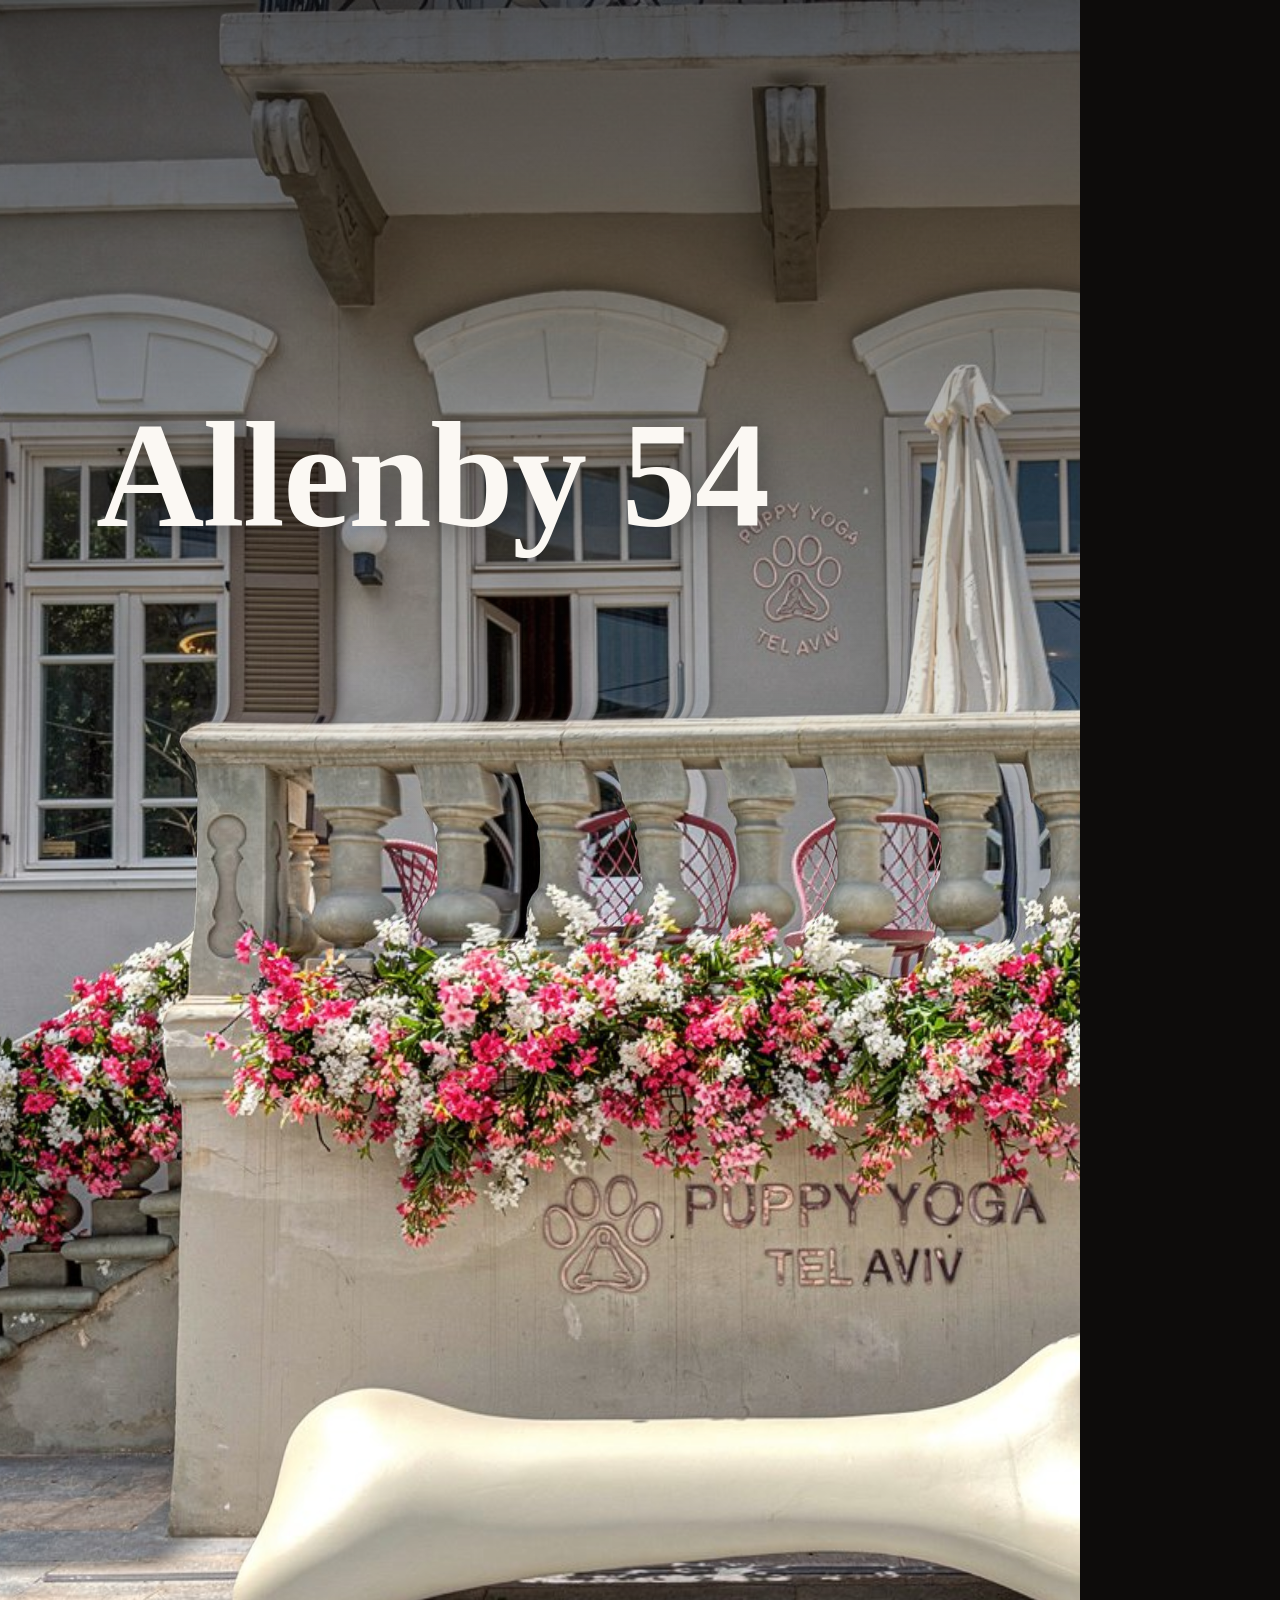
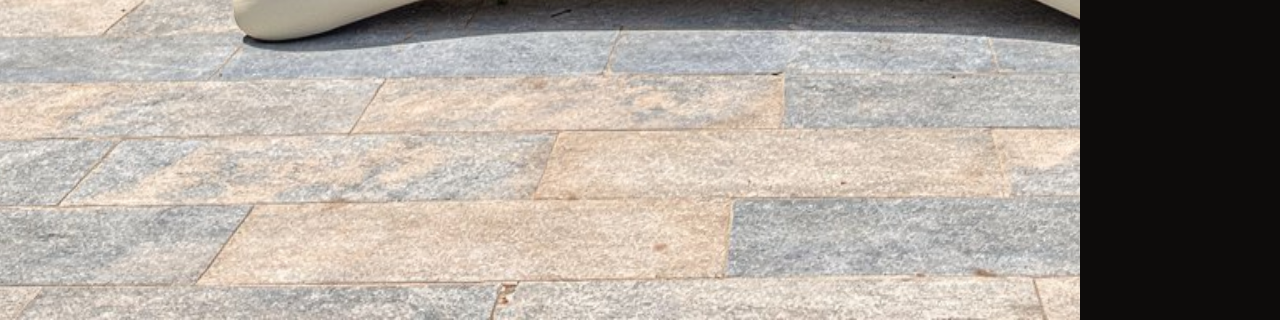
<file: videos/allenby-54/index.html>
<!doctype html>
<html
  lang="fr"
  data-resolution="portrait"
  data-composition-variables='[
    {"id":"title","type":"string","label":"Titre","default":"Allenby 54"},
    {"id":"city","type":"string","label":"Ville","default":"Tel Aviv"},
    {"id":"kind","type":"string","label":"Type de lieu","default":"Studio de yoga"},
    {"id":"reno","type":"string","label":"Mission","default":"Rénovation complète"},
    {"id":"area","type":"string","label":"Surface","default":"110 m²"},
    {"id":"name","type":"string","label":"Nom","default":"Melissa Nabet"},
    {"id":"metier","type":"string","label":"Métier","default":"Architecture d’intérieur"},
    {"id":"handle","type":"string","label":"Compte Instagram","default":"@melissa_interiordesign"}
  ]'
>
  <head>
    <meta charset="UTF-8" />
    <meta name="viewport" content="width=1080, height=1920" />
    <script src="https://cdn.jsdelivr.net/npm/gsap@3.15.0/dist/gsap.min.js"></script>
    <style>
      /* Palette tirée du projet : nuit des photos, travertin de la carte de Melissa, encre du logo. */
      :root {
        --ground: #0d0c0b;
        --travertin: #ece5da;
        --ink: #141210;
        --light: #fbf8f3;
        --font-display: "Playfair Display", serif;
        --font-label: "Inter", sans-serif;
      }
      * { margin: 0; padding: 0; box-sizing: border-box; }
      html, body { margin: 0; width: 1080px; height: 1920px; overflow: hidden; background: var(--ground); }
      #root { position: relative; width: 100%; height: 100%; }
      #shots { position: absolute; left: 0; top: 0; width: 1080px; height: 1920px; z-index: 1; }
      #shade {
        position: absolute; inset: 0; z-index: 2;
        background: linear-gradient(180deg, rgba(13,12,11,0.62) 0%, rgba(13,12,11,0.18) 30%, rgba(13,12,11,0) 45%);
      }
      .card { position: absolute; left: 96px; top: 400px; width: 760px; z-index: 3; color: var(--light); }
      .card > * { display: block; }
      .display { font-family: var(--font-display); font-weight: 700; font-size: 150px; line-height: 1; letter-spacing: -0.01em; text-shadow: 0 2px 30px rgba(0,0,0,0.35); }
      .label { font-family: var(--font-label); font-weight: 700; font-size: 34px; letter-spacing: 0.22em; text-transform: uppercase; text-shadow: 0 1px 14px rgba(0,0,0,0.45); }
      #t-city { margin-top: 28px; }
      #endcard {
        position: absolute; inset: 0; z-index: 5; background: var(--travertin); color: var(--ink);
        display: flex; flex-direction: column; align-items: center; justify-content: center; padding-bottom: 300px;
      }
      #end-logo { width: 360px; height: auto; }
      #end-name { font-family: var(--font-display); font-weight: 700; font-size: 96px; margin-top: 64px; }
      #end-metier { font-family: var(--font-label); font-weight: 400; font-size: 32px; letter-spacing: 0.24em; text-transform: uppercase; margin-top: 18px; }
      #end-rule { width: 120px; height: 2px; background: var(--ink); margin-top: 56px; }
      #end-handle { font-family: var(--font-label); font-weight: 700; font-size: 42px; margin-top: 56px; }
    </style>
  </head>
  <body>
    <div id="root" data-composition-id="main" data-start="0" data-duration="21.5" data-width="1080" data-height="1920">
      <canvas id="shots" class="clip" data-start="0" data-duration="17.9" data-track-index="0" width="1080" height="1920"></canvas>
      <div id="shade" class="clip" data-start="0" data-duration="11.6" data-track-index="1" data-layout-ignore></div>

      <div id="c-title" class="card clip" data-start="0" data-duration="3.2" data-track-index="2">
        <span id="t-title" class="display" data-var-text="title">Allenby 54</span>
        <span id="t-city" class="label" data-var-text="city">Tel Aviv</span>
      </div>
      <div id="c-kind" class="card clip" data-start="3.3" data-duration="2.4" data-track-index="2">
        <span id="t-kind" class="label" data-var-text="kind">Studio de yoga</span>
      </div>
      <div id="c-reno" class="card clip" data-start="5.9" data-duration="2.9" data-track-index="2">
        <span id="t-reno" class="label" data-var-text="reno">Rénovation complète</span>
      </div>
      <div id="c-area" class="card clip" data-start="9.0" data-duration="2.5" data-track-index="2">
        <span id="t-area" class="display" data-var-text="area">110 m²</span>
      </div>

      <div id="endcard" class="clip" data-start="17.4" data-duration="4.1" data-track-index="3">
        <img id="end-logo" src="assets/logo-mn.svg" alt="Logo MN" />
        <span id="end-name" data-var-text="name">Melissa Nabet</span>
        <span id="end-metier" data-var-text="metier">Architecture d’intérieur</span>
        <span id="end-rule"></span>
        <span id="end-handle" data-var-text="handle">@melissa_interiordesign</span>
      </div>
    </div>

    <script>
      /* Plans : photo, profondeur, début, durée, cadrage (centre x/y de 0 à 1 depuis le haut-gauche,
         zoom) au début et à la fin, relief latéral et effet d'avancée. Fondus de 0,5 s entre plans. */
      const SHOTS = [
        { id: "01", s: 0.0,  d: 3.4, from: [0.42, 0.55, 1.00], to: [0.56, 0.58, 1.10], par: [0.030, 0.0], dolly: 0.10 },
        { id: "07", s: 2.9,  d: 3.0, from: [0.52, 0.56, 1.00], to: [0.56, 0.46, 1.14], par: [0.020, 0.0], dolly: 0.12 },
        { id: "05", s: 5.4,  d: 3.6, from: [0.50, 0.55, 1.00], to: [0.50, 0.53, 1.22], par: [0.010, 0.0], dolly: 0.22 },
        { id: "03", s: 8.5,  d: 3.1, from: [0.32, 0.55, 1.04], to: [0.66, 0.55, 1.08], par: [0.035, 0.0], dolly: 0.06 },
        { id: "06", s: 11.1, d: 2.8, from: [0.50, 0.58, 1.00], to: [0.46, 0.55, 1.12], par: [0.020, 0.0], dolly: 0.12 },
        { id: "09", s: 13.4, d: 2.5, from: [0.55, 0.52, 1.06], to: [0.58, 0.48, 1.22], par: [0.025, 0.0], dolly: 0.16 },
        { id: "11", s: 15.4, d: 2.5, from: [0.45, 0.62, 1.00], to: [0.45, 0.60, 1.14], par: [0.020, 0.0], dolly: 0.14 },
      ];
      const FADE = 0.5;
      const W = 1080, H = 1920;

      const canvas = document.getElementById("shots");
      const gl = canvas.getContext("webgl", { preserveDrawingBuffer: true, premultipliedAlpha: false, antialias: false });

      const VS = `attribute vec2 a; varying vec2 v; void main(){ v = a * 0.5 + 0.5; gl_Position = vec4(a, 0.0, 1.0); }`;
      const FS = `precision highp float;
        varying vec2 v;
        uniform sampler2D uImg, uDep;
        uniform float uImgAspect, uZoom, uDolly, uAlpha;
        uniform vec2 uCenter, uPar;
        void main(){
          float ca = ${W / H};
          vec2 frac = ca < uImgAspect ? vec2(ca / uImgAspect, 1.0) : vec2(1.0, uImgAspect / ca);
          vec2 base = uCenter + (v - 0.5) * frac / uZoom;
          vec2 uv = base;
          for (int i = 0; i < 5; i++) {
            float d = texture2D(uDep, uv).r - 0.5;       // blanc = proche
            uv = base - uPar * d - (base - uCenter) * uDolly * d;
          }
          gl_FragColor = vec4(texture2D(uImg, clamp(uv, 0.0, 1.0)).rgb, uAlpha);
        }`;
      function shader(type, src) {
        const sh = gl.createShader(type); gl.shaderSource(sh, src); gl.compileShader(sh);
        if (!gl.getShaderParameter(sh, gl.COMPILE_STATUS)) throw new Error(gl.getShaderInfoLog(sh));
        return sh;
      }
      const prog = gl.createProgram();
      gl.attachShader(prog, shader(gl.VERTEX_SHADER, VS));
      gl.attachShader(prog, shader(gl.FRAGMENT_SHADER, FS));
      gl.linkProgram(prog); gl.useProgram(prog);
      gl.bindBuffer(gl.ARRAY_BUFFER, gl.createBuffer());
      gl.bufferData(gl.ARRAY_BUFFER, new Float32Array([-1, -1, 1, -1, -1, 1, 1, 1]), gl.STATIC_DRAW);
      const aLoc = gl.getAttribLocation(prog, "a");
      gl.enableVertexAttribArray(aLoc); gl.vertexAttribPointer(aLoc, 2, gl.FLOAT, false, 0, 0);
      const U = {};
      for (const n of ["uImg", "uDep", "uImgAspect", "uZoom", "uDolly", "uAlpha", "uCenter", "uPar"]) U[n] = gl.getUniformLocation(prog, n);
      gl.uniform1i(U.uImg, 0); gl.uniform1i(U.uDep, 1);
      gl.pixelStorei(gl.UNPACK_FLIP_Y_WEBGL, true);
      gl.enable(gl.BLEND); gl.blendFunc(gl.SRC_ALPHA, gl.ONE_MINUS_SRC_ALPHA);

      function texture(img) {
        const t = gl.createTexture(); gl.bindTexture(gl.TEXTURE_2D, t);
        gl.texImage2D(gl.TEXTURE_2D, 0, gl.RGB, gl.RGB, gl.UNSIGNED_BYTE, img);
        for (const [k, val] of [[gl.TEXTURE_MIN_FILTER, gl.LINEAR], [gl.TEXTURE_MAG_FILTER, gl.LINEAR], [gl.TEXTURE_WRAP_S, gl.CLAMP_TO_EDGE], [gl.TEXTURE_WRAP_T, gl.CLAMP_TO_EDGE]]) gl.texParameteri(gl.TEXTURE_2D, k, val);
        return t;
      }
      function load(src) {
        return new Promise((ok, ko) => { const i = new Image(); i.onload = () => ok(i); i.onerror = () => ko(new Error("image introuvable : " + src)); i.src = src; });
      }

      const ease = (x) => 0.6 * x + 0.4 * (x * x * (3 - 2 * x)); // presque linéaire : la caméra ne s'arrête pas pendant les fondus
      const lerp = (a, b, k) => a + (b - a) * k;

      function renderAt(T) {
        gl.viewport(0, 0, W, H); gl.clearColor(0.05, 0.047, 0.043, 1); gl.clear(gl.COLOR_BUFFER_BIT);
        for (const sh of SHOTS) {
          if (!sh.img || T < sh.s || T >= sh.s + sh.d) continue;
          const t = T - sh.s, k = ease(Math.min(1, t / sh.d));
          const fadeIn = sh.s === 0 ? 1 : Math.min(1, t / FADE);
          const [cx, cy, z] = [0, 1, 2].map((i) => lerp(sh.from[i], sh.to[i], k));
          const asp = sh.img.width / sh.img.height;
          const ca = W / H, frac = ca < asp ? [ca / asp, 1] : [1, asp / ca];
          const hx = frac[0] / z / 2, hy = frac[1] / z / 2; // garde la fenêtre dans la photo
          gl.uniform2f(U.uCenter, Math.min(1 - hx, Math.max(hx, cx)), 1 - Math.min(1 - hy, Math.max(hy, cy)));
          gl.uniform1f(U.uZoom, z);
          gl.uniform1f(U.uImgAspect, asp);
          gl.uniform2f(U.uPar, sh.par[0] * (k - 0.5) * 2, sh.par[1] * (k - 0.5) * 2);
          gl.uniform1f(U.uDolly, sh.dolly * k);
          gl.uniform1f(U.uAlpha, fadeIn);
          gl.activeTexture(gl.TEXTURE0); gl.bindTexture(gl.TEXTURE_2D, sh.tImg);
          gl.activeTexture(gl.TEXTURE1); gl.bindTexture(gl.TEXTURE_2D, sh.tDep);
          gl.drawArrays(gl.TRIANGLE_STRIP, 0, 4);
        }
      }

      window.__hf = window.__hf || {};
      window.__hf.buildReady = window.__hf.buildReady || {};
      window.__hf.buildReady["shots"] = Promise.all(
        SHOTS.map(async (sh) => {
          const [img, dep] = await Promise.all([load(`assets/photos/${sh.id}.jpg`), load(`assets/depth/${sh.id}.png`)]);
          Object.assign(sh, { img, tImg: texture(img), tDep: texture(dep) });
        }),
      ).then(() => renderAt(0));
      window.addEventListener("hf-seek", (e) => renderAt(e.detail.time));

      const tl = gsap.timeline({ paused: true });
      const rise = (sel, at, dur = 0.7) =>
        tl.fromTo(sel, { opacity: 0, y: 36 }, { opacity: 1, y: 0, duration: dur, ease: "power3.out" }, at);
      const out = (sel, at) => tl.to(sel, { opacity: 0, y: -18, duration: 0.35, ease: "power2.in" }, at);
      // Frame 0 = la vignette : le titre est déjà là.
      tl.fromTo("#t-title", { opacity: 1, y: 0 }, { opacity: 1, y: 0, duration: 0.01 }, 0);
      rise("#t-city", 0.25); out("#t-title", 2.8); out("#t-city", 2.85);
      rise("#t-kind", 3.35); out("#t-kind", 5.3);
      rise("#t-reno", 5.95); out("#t-reno", 8.4);
      rise("#t-area", 9.05, 0.8); out("#t-area", 11.1);
      tl.fromTo("#shade", { opacity: 1 }, { opacity: 0, duration: 0.5 }, 11.1);
      tl.fromTo("#endcard", { opacity: 0 }, { opacity: 1, duration: 0.5, ease: "power1.inOut" }, 17.4);
      tl.fromTo("#end-logo", { opacity: 0, scale: 0.92 }, { opacity: 1, scale: 1, duration: 1.0, ease: "power2.out" }, 17.7);
      rise("#end-name", 18.2); rise("#end-metier", 18.45); rise("#end-rule", 18.6, 0.5); rise("#end-handle", 18.8);
      window.__timelines["main"] = tl;
      tl.seek(0);
    </script>
  </body>
</html>
</file>
